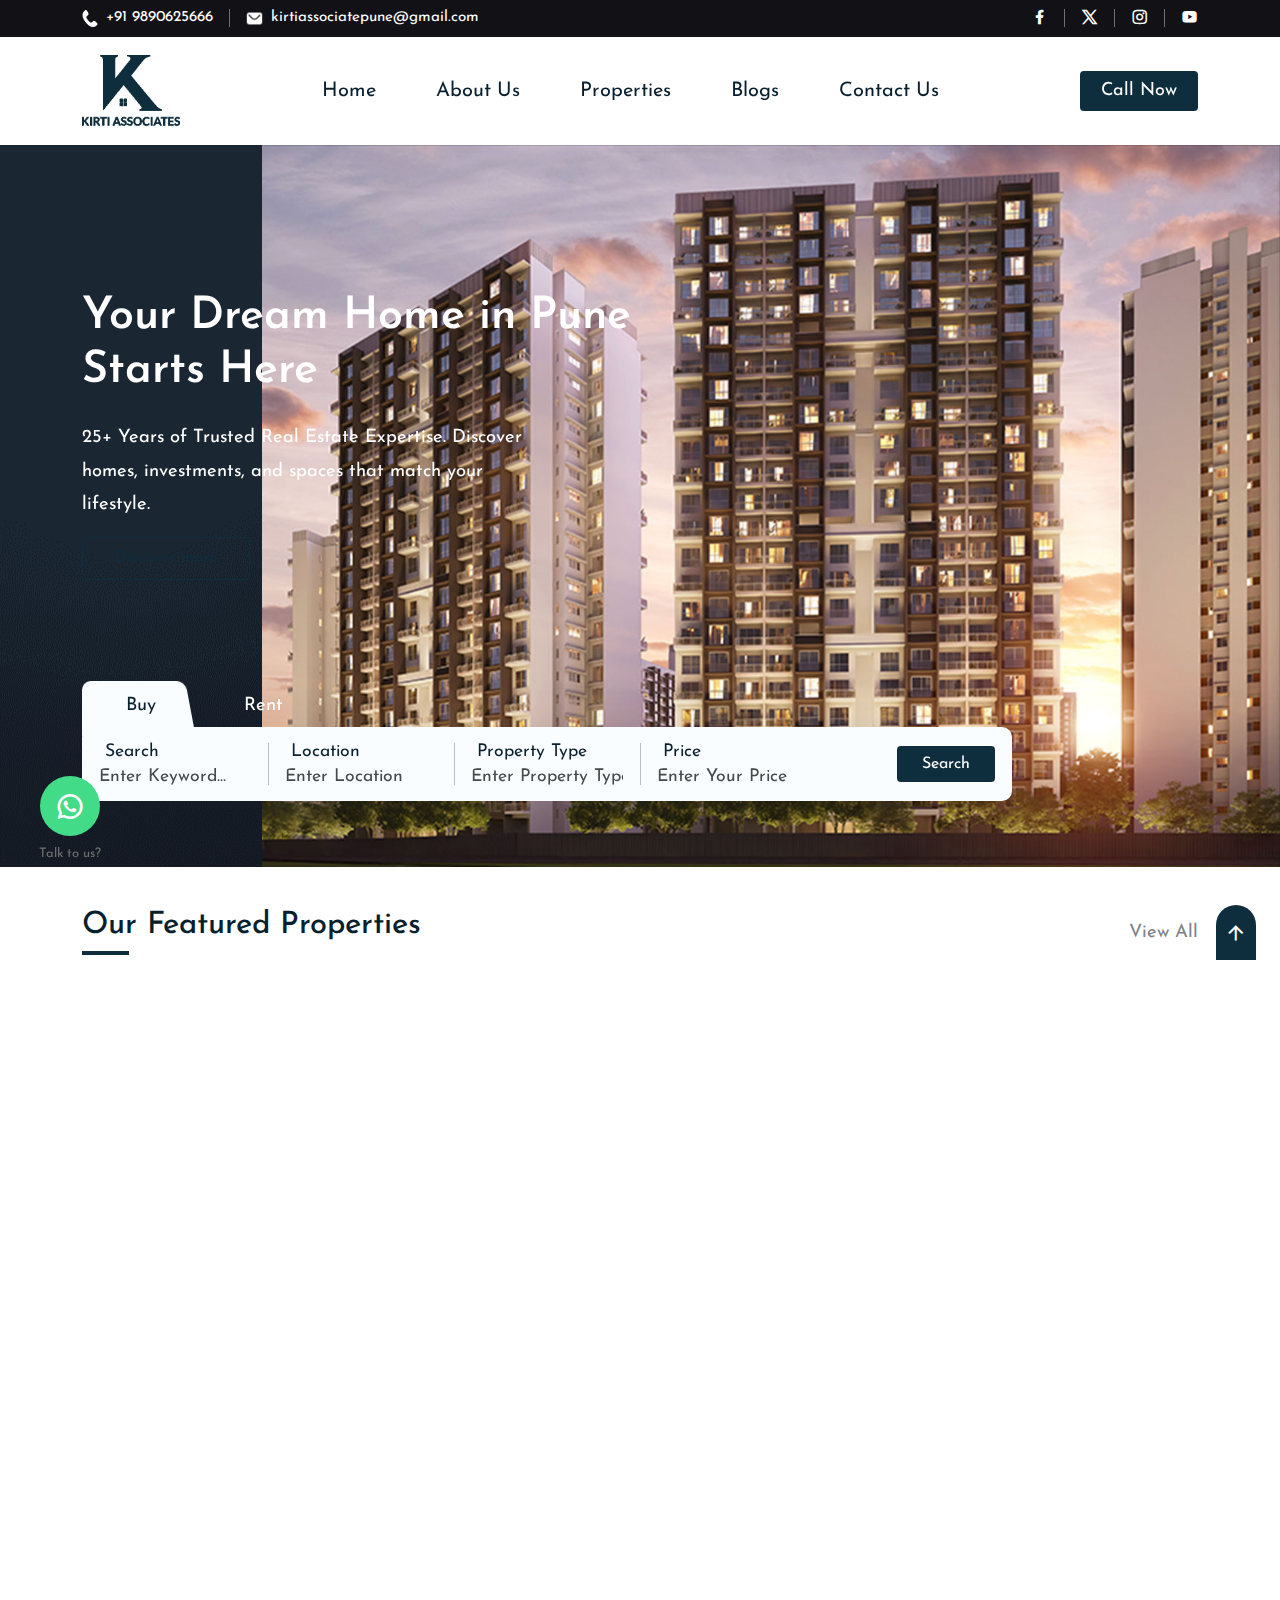
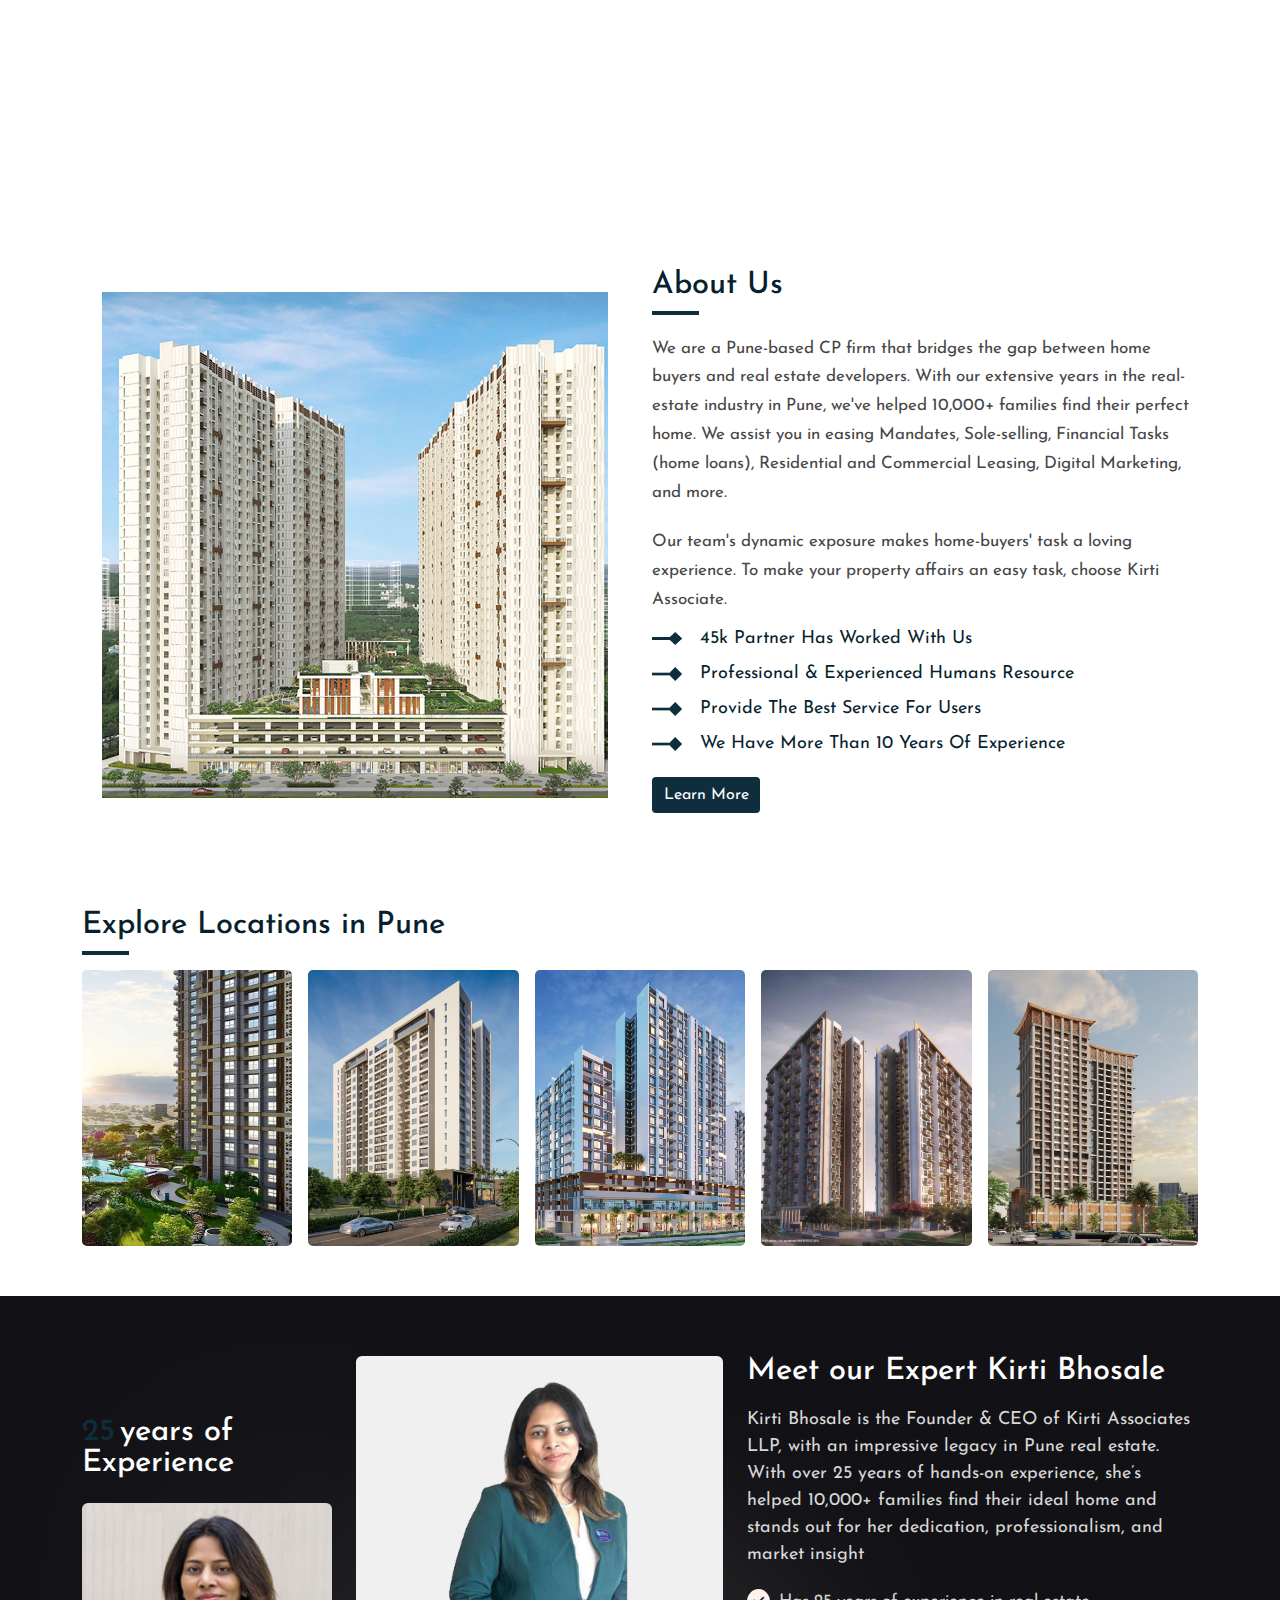
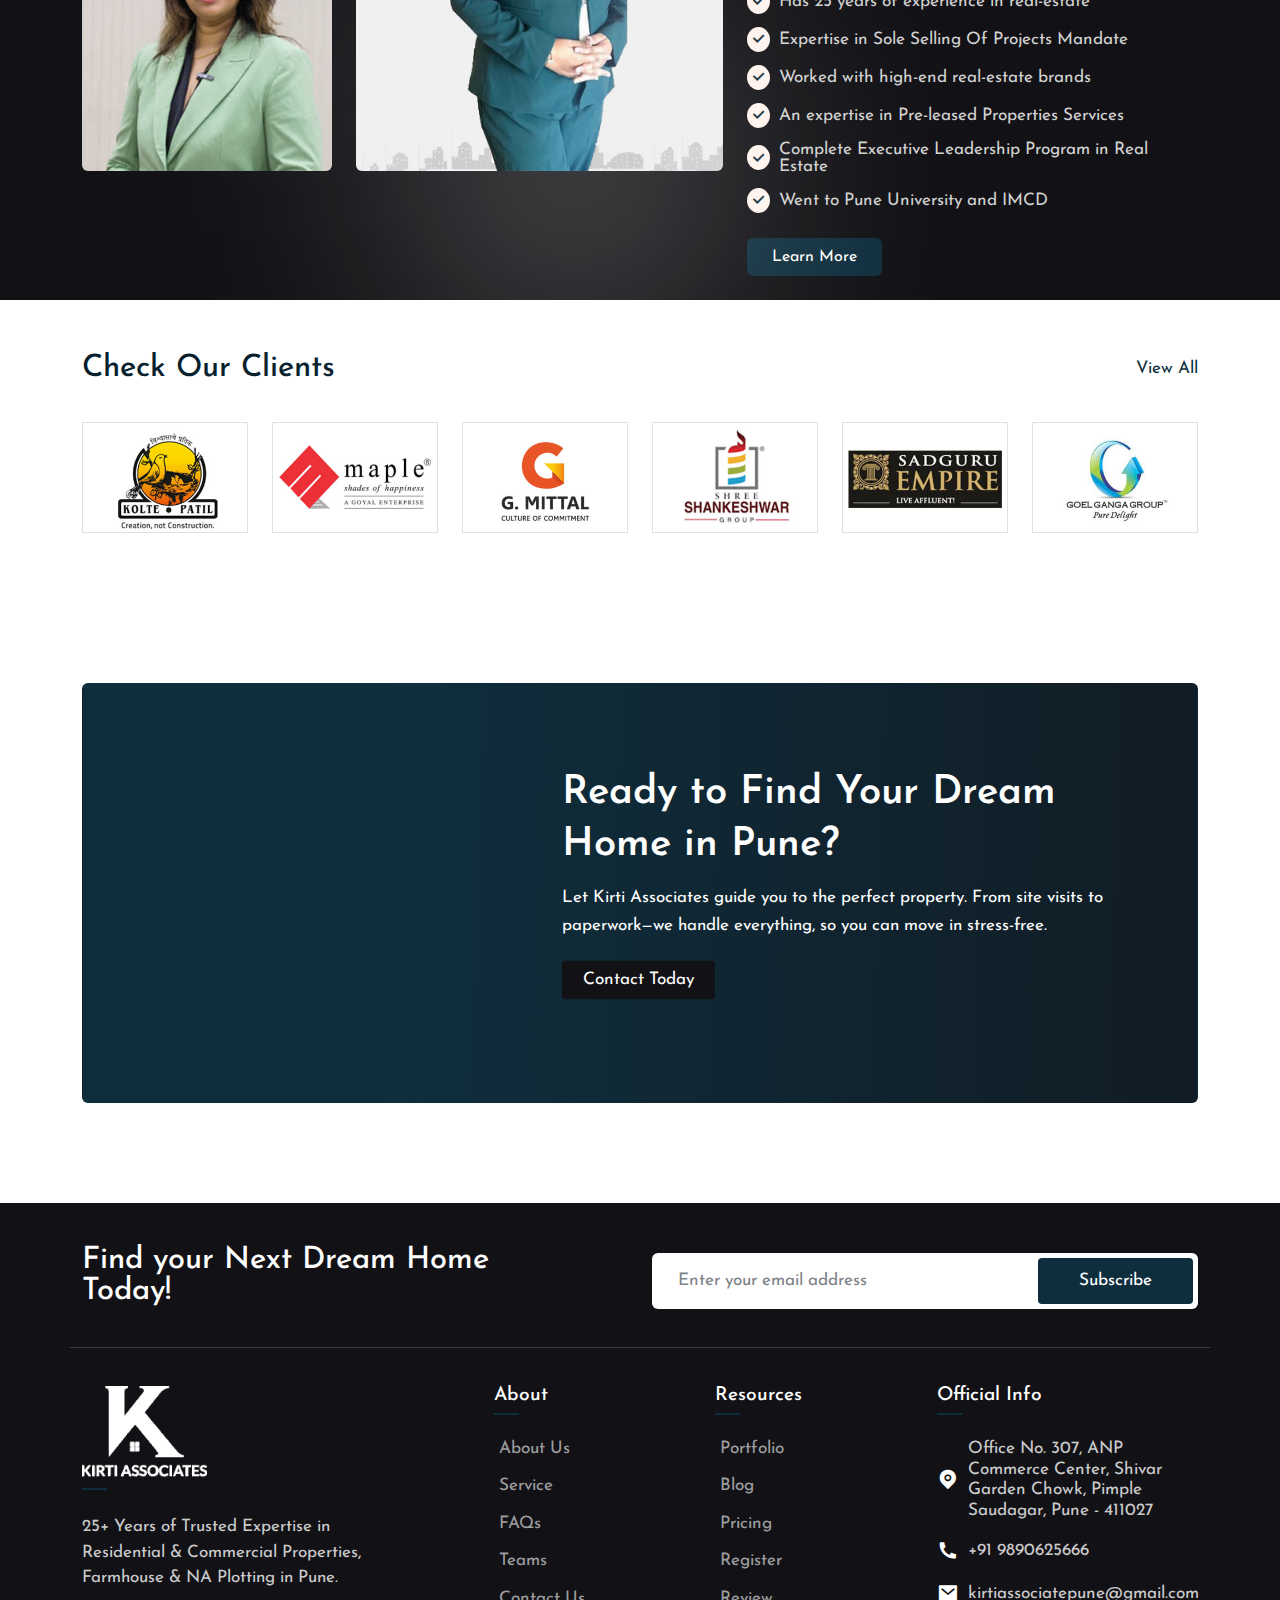
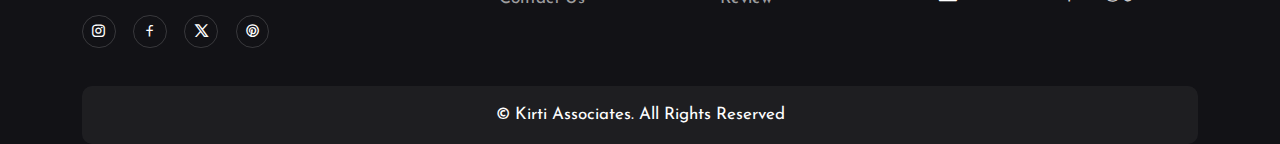
<file: index.html>
<!DOCTYPE html>
<html lang="en">

<head>
    <meta charset="utf-8">
    <meta http-equiv="X-UA-Compatible" content="IE=edge,chrome=1" />
    <meta name="format-detection" content="telephone=no" />
    <meta http-equiv='cache-control' content='no-cache' />
    <meta http-equiv='expires' content='0' />
    <meta http-equiv='pragma' content='no-cache' />

    <!--Page Specific Metadata-->
    <meta name="viewport" content="width=device-width, initial-scale=1" />
    <title>Kirti Associates LLP</title>
    <meta name="referrer" content="no-referrer-when-downgrade" />
    <meta name="description" content="" />
    <meta name="keywords" content="" />
    <meta name="robots" content="all" />
    <meta name="googlebot" content="index, follow, max-snippet:-1, max-image-preview:large, max-video-preview:-1" />
    <meta name="bingbot" content="index, follow, max-snippet:-1, max-image-preview:large, max-video-preview:-1" />
    <meta property="article:published_time" content="2021-03-08GMT+053010:25:12+05:30" />
    <meta property="article:modified_time" content="2021-07-10GMT+053009:05:21+05:30" />
    <link rel="canonical" href="#" />

    <!--Open Graph Metadata-->
    <meta property="og:type" content="website" />
    <meta property="og:title" content="" />
    <meta property="og:description" content="" />
    <meta property="og:image" content="" />
    <meta property="og:site_name" content="" />
    <meta property="og:url" content="" />
    <meta property="article:publisher" content="" />
    <meta property="article:published_time" content="2021-03-08" />

    <!--Twitter Card Metadata-->
    <meta name="twitter:card" content="summary_large_image" />
    <meta name="twitter:url" content="" />
    <meta name="twitter:title" content="" />
    <meta name="twitter:description" content="" />
    <meta name="twitter:image:src" content="https://#" />
    <meta name="twitter:site" content="@#" />
    <meta name="twitter:creator" content="@#">
    <meta charset="utf-8">
    <meta http-equiv="X-UA-Compatible" content="IE=edge,chrome=1" />
    <meta name="format-detection" content="telephone=no" />
    <meta http-equiv='cache-control' content='no-cache' />
    <meta http-equiv='expires' content='0' />
    <meta http-equiv='pragma' content='no-cache' />

    <link rel="icon" href="assets/images/logo/fav.png" type="image/x-icon">
    <link href="assets/images/logo/fav.png" rel="apple-touch-icon" sizes="57x57">

    <!-- font family -->
    <link rel="preconnect" href="https://fonts.googleapis.com/">
    <link rel="preconnect" href="https://fonts.gstatic.com/" crossorigin>
    <link
        href="https://fonts.googleapis.com/css2?family=Outfit:wght@100;200;300;400;500;600;700;800;900&amp;display=swap"
        rel="stylesheet">

    <!-- iconsax -->
    <link href="assets/css/vendors/iconsax.css" rel="stylesheet">

    <!-- bootstrap css -->
    <link href="assets/css/vendors/bootstrap/bootstrap.css" rel="stylesheet">

    <!-- remixicon -->
    <link href="assets/css/vendors/remixicon.css" rel="stylesheet">

    <!-- aos css -->
    <link href="assets/css/vendors/aos.css" rel="stylesheet">

    <!-- swiper slider -->
    <link href="assets/css/vendors/swiper/swiper-bundle.min.css" type="text/css" rel="stylesheet">
    <link href="assets/css/vendors/swiper/swiper.min.css" type="text/css" rel="stylesheet">

    <!-- css -->
    <link href="assets/css/style.css" type="text/css" rel="stylesheet">
</head>

<body>


    <!-- header start -->
    <header class="position-relative p-0">
        <!-- topbar start -->
        <div class="first-topbar bg-topbar">
            <div class="container">
                <div class="topbar-flex">
                    <ul class="topbar-left">
                        <li>
                            <img src="assets/svg/car2/call.svg" alt="call" class="img-fluid"><span>+91 9890625666</span>
                        </li>
                        <li>
                            <img src="assets/svg/car2/mail.svg" alt="mail"
                                class="img-fluid"><span>kirtiassociatepune@gmail.com</span>
                        </li>
                    </ul>
                    <ul class="topbar-right">
                        <li>
                            <a href="https://www.facebook.com/" target="_blank"><i class="ri-facebook-fill"></i></a>
                        </li>
                        <li>
                            <a href="https://x.com/" target="_blank"><i class="ri-twitter-x-line"></i></a>
                        </li>
                        <li>
                            <a href="https://www.instagram.com/" target="_blank"><i class="ri-instagram-line"></i></a>
                        </li>
                        <li>
                            <a href="https://www.youtube.com/" target="_blank"><i class="ri-youtube-fill"></i></a>
                        </li>
                    </ul>
                </div>
            </div>
        </div>
        <!-- topbar end -->
        <div class="property2-header">
            <div class="container">
                <div class="header-flex">
                    <div class="left-side-header">
                       
                        <a href="index.html" class="header-logo">
                            <img src="assets/images/logo/2.png" alt="logo" class="img-fluid">
                        </a>
                    </div>
                    <nav class="sidebar-nav">
                        <div class="menu-header">
                            <h5 class="menu-title">Menu</h5>
                            <a href="#!" class="close-btn">
                                <i class="ri-close-line"></i>
                            </a>
                        </div>
                        <ul class="menu-items">
                            <li class="expand-btn">
                                <a href="index.html" class="menu-item">Home</a>

                            </li>
                            <li class=" expand-btn">
                                <a href="about.html" class="menu-item">About Us</a>

                            </li>
                           
                            <li class="dropdown-menus expand-btn">
                                <a href="properties.html" class="menu-item">Properties</a>

                            </li>
                             <li class="dropdown-menus expand-btn">
                                <a href="blogs.html" class="menu-item">Blogs</a>

                            </li>
                            <li class="expand-btn">
                                <a href="contact.html" class="menu-item">Contact Us </a>

                            </li>
                        </ul>
                    </nav>

                    
                    <div class="right-side-header">
                        <a href="user-dashboard.html" class="btn-solid property2-change d-block">
                            Call Now
                        </a>
                         <a href="#!" class="toggle">
                            <i class="ri-menu-line"></i>
                        </a>
                    </div>
                </div>
            </div>
        </div>
        <a href="#!" class="overlay"></a>
    </header>
    <!-- header end -->

    <!-- mobile menu start -->
    <ul class="mobile-menu">
        <li class="active">
            <a href="property_1.html"><i class="iconsax" data-icon="house-1"></i><span>Home</span></a>
        </li>
        <li>
            <a href="#search-modal" data-bs-toggle="modal"><i class="iconsax"
                    data-icon="search-normal-2"></i><span>Search</span></a>
        </li>
        <li>
            <a href="property-wishlist.html"><i class="iconsax" data-icon="heart"></i><span>Shortlist</span></a>
        </li>
        <li>
            <a href="user-dashboard.html"><i class="iconsax" data-icon="user-1"></i><span>Profile</span></a>
        </li>
    </ul>
    <!-- mobile menu  end-->

    <!-- home start -->
    <div class="property-home-section">
        <div class="container">
            <div class="row m-auto g-0">
                <div class="col-xl-10 col-lg-11">
                    <div class="home-content">
                        <h1>Your Dream Home in Pune Starts Here
                        </h1>
                        <p>
                            25+ Years of Trusted Real Estate Expertise.
                            Discover homes, investments, and spaces that match your lifestyle.
                        </p>
                        <a href="" class="btn-solid btn-border">
                            Discover more
                        </a>
                        <div class="property-home-tab">
                            <ul class="nav nav-tabs" id="myTab" role="tablist">
                                <li class="nav-item" role="presentation">
                                    <button class="nav-link active" id="buy-tab" data-bs-toggle="tab"
                                        data-bs-target="#buy-tab-pane" type="button" role="tab"
                                        aria-controls="buy-tab-pane" aria-selected="true">
                                        Buy
                                    </button>
                                </li>
                                <li class="nav-item" role="presentation">
                                    <button class="nav-link" id="rent-tab" data-bs-toggle="tab"
                                        data-bs-target="#rent-tab-pane" type="button" role="tab"
                                        aria-controls="rent-tab-pane" aria-selected="false">
                                        Rent
                                    </button>
                                </li>
                            </ul>
                            <div class="tab-content" id="myTabContent">
                                <div class="tab-pane fade show active" id="buy-tab-pane" role="tabpanel"
                                    aria-labelledby="buy-tab" tabindex="0">
                                    <ul class="tab-list">
                                        <li class="tab-item">
                                            <div class="label-flex">
                                                <i class="iconsax" data-icon="search-normal-2"></i>
                                                <label>Search</label>
                                            </div>
                                            <div class="dropdown">
                                                <input type="search" class="form-control" placeholder="Enter Keyword..."
                                                    data-bs-toggle="dropdown" readonly>
                                                <ul class="dropdown-menu">
                                                    <li>
                                                        <a class="dropdown-item" href="#"><i
                                                                class="ri-map-pin-line"></i>
                                                            <h6>City,Locality</h6>
                                                        </a>
                                                    </li>
                                                    <li>
                                                        <a class="dropdown-item" href="#">
                                                            <i class="ri-map-pin-4-line"></i>
                                                            <h6>Area (like a Salmina)</h6>
                                                        </a>
                                                    </li>
                                                    <li>
                                                        <a class="dropdown-item" href="#"><i
                                                                class="ri-building-4-line"></i>
                                                            <h6>Project or Builder name</h6>
                                                        </a>
                                                    </li>
                                                </ul>
                                            </div>
                                        </li>
                                        <li class="tab-item">
                                            <div class="label-flex">
                                                <i class="iconsax" data-icon="location"></i>
                                                <label>Location</label>
                                            </div>
                                            <div class="dropdown select-dropdown">
                                                <div class="select-button" data-bs-toggle="dropdown">
                                                    <input type="text" class="form-control" placeholder="Enter Location"
                                                        readonly>
                                                </div>
                                                <ul class="dropdown-menu select-menu">
                                                    <li>
                                                        <a class="select-item" href="#">Amsterdam</a>
                                                    </li>
                                                    <li>
                                                        <a class="select-item" href="#">Kansas City</a>
                                                    </li>
                                                    <li>
                                                        <a class="select-item" href="#">Santiago</a>
                                                    </li>
                                                    <li><a class="select-item" href="#">Lisbon</a></li>
                                                    <li>
                                                        <a class="select-item" href="#">Los Angeles</a>
                                                    </li>
                                                    <li><a class="select-item" href="#">Sydney</a></li>
                                                    <li><a class="select-item" href="#">Beijing</a></li>
                                                </ul>
                                            </div>
                                        </li>
                                        <li class="tab-item">
                                            <div class="label-flex">
                                                <i class="iconsax" data-icon="building-2"></i>
                                                <label>Property Type</label>
                                            </div>
                                            <div class="dropdown select-dropdown">
                                                <div class="select-button" data-bs-toggle="dropdown">
                                                    <input type="text" class="form-control"
                                                        placeholder="Enter Property Type" readonly>
                                                </div>
                                                <ul class="dropdown-menu select-menu">
                                                    <li>
                                                        <a class="select-item" href="#">Apartment</a>
                                                    </li>
                                                    <li>
                                                        <a class="select-item" href="#">House</a>
                                                    </li>
                                                    <li>
                                                        <a class="select-item" href="#">Vila</a>
                                                    </li>
                                                    <li>
                                                        <a class="select-item" href="#">Office</a>
                                                    </li>
                                                    <li>
                                                        <a class="select-item" href="#">Farmhouse</a>
                                                    </li>
                                                </ul>
                                            </div>
                                        </li>
                                        <li class="tab-item">
                                            <div class="label-flex">
                                                <i class="iconsax" data-icon="wallet-1"></i>
                                                <label>Price</label>
                                            </div>
                                            <div class="dropdown select-dropdown">
                                                <div class="select-button" data-bs-toggle="dropdown">
                                                    <input type="text" class="form-control"
                                                        placeholder="Enter Your Price" readonly>
                                                </div>
                                                <div class="dropdown-menu home-range select-menu">
                                                    <div class="range-slider">
                                                        <input type="range" min="0" max="120000" step="1" value="20000"
                                                            class="range-slider-input">
                                                        <input type="range" min="0" max="120000" step="1" value="100000"
                                                            class="range-slider-input">
                                                        <div class="range-slider-display"></div>
                                                    </div>
                                                </div>
                                            </div>
                                        </li>
                                        <li class="tab-item">
                                            <a href="" class="btn-solid">
                                                Search
                                            </a>
                                        </li>
                                    </ul>
                                </div>
                                <div class="tab-pane fade" id="rent-tab-pane" role="tabpanel" aria-labelledby="rent-tab"
                                    tabindex="0">
                                    <ul class="tab-list">
                                        <li class="tab-item">
                                            <div class="label-flex">
                                                <i class="iconsax" data-icon="search-normal-2"></i>
                                                <label>Search</label>
                                            </div>
                                            <div class="dropdown">
                                                <input type="search" class="form-control" placeholder="Enter Keyword..."
                                                    data-bs-toggle="dropdown" readonly>
                                                <ul class="dropdown-menu">
                                                    <li>
                                                        <a class="dropdown-item" href="#"><i
                                                                class="ri-map-pin-line"></i>
                                                            <h6>City,Locality</h6>
                                                        </a>
                                                    </li>
                                                    <li>
                                                        <a class="dropdown-item" href="#">
                                                            <i class="ri-map-pin-4-line"></i>
                                                            <h6>Area (like a Salmina)</h6>
                                                        </a>
                                                    </li>
                                                    <li>
                                                        <a class="dropdown-item" href="#"><i
                                                                class="ri-building-4-line"></i>
                                                            <h6>Project or Builder name</h6>
                                                        </a>
                                                    </li>
                                                </ul>
                                            </div>
                                        </li>
                                        <li class="tab-item">
                                            <div class="label-flex">
                                                <i class="iconsax" data-icon="location"></i>
                                                <label>Location</label>
                                            </div>
                                            <div class="dropdown select-dropdown">
                                                <div class="select-button" data-bs-toggle="dropdown">
                                                    <input type="text" class="form-control" placeholder="Enter Location"
                                                        readonly>
                                                </div>
                                                <ul class="dropdown-menu select-menu">
                                                    <li>
                                                        <a class="select-item" href="#">Amsterdam</a>
                                                    </li>
                                                    <li>
                                                        <a class="select-item" href="#">Kansas City</a>
                                                    </li>
                                                    <li>
                                                        <a class="select-item" href="#">Santiago</a>
                                                    </li>
                                                    <li><a class="select-item" href="#">Lisbon</a></li>
                                                    <li>
                                                        <a class="select-item" href="#">Los Angeles</a>
                                                    </li>
                                                    <li><a class="select-item" href="#">Sydney</a></li>
                                                    <li><a class="select-item" href="#">Beijing</a></li>
                                                </ul>
                                            </div>
                                        </li>
                                        <li class="tab-item">
                                            <div class="label-flex">
                                                <i class="iconsax" data-icon="building-2"></i>
                                                <label>Property Type</label>
                                            </div>
                                            <div class="dropdown select-dropdown">
                                                <div class="select-button" data-bs-toggle="dropdown">
                                                    <input type="text" class="form-control"
                                                        placeholder="Enter Property Type" readonly>
                                                </div>
                                                <ul class="dropdown-menu select-menu">
                                                    <li>
                                                        <a class="select-item" href="#">Apartment</a>
                                                    </li>
                                                    <li>
                                                        <a class="select-item" href="#">House</a>
                                                    </li>
                                                    <li>
                                                        <a class="select-item" href="#">Vila</a>
                                                    </li>
                                                    <li>
                                                        <a class="select-item" href="#">Office</a>
                                                    </li>
                                                    <li>
                                                        <a class="select-item" href="#">Farmhouse</a>
                                                    </li>
                                                </ul>
                                            </div>
                                        </li>
                                        <li class="tab-item">
                                            <div class="label-flex">
                                                <i class="iconsax" data-icon="wallet-1"></i>
                                                <label>Price</label>
                                            </div>
                                            <div class="dropdown select-dropdown">
                                                <div class="select-button" data-bs-toggle="dropdown">
                                                    <input type="text" class="form-control"
                                                        placeholder="Enter Your Price" readonly>
                                                </div>
                                                <div class="dropdown-menu home-range select-menu">
                                                    <div class="range-slider">
                                                        <input type="range" min="0" max="120000" step="1" value="20000"
                                                            class="range-slider-input">
                                                        <input type="range" min="0" max="120000" step="1" value="100000"
                                                            class="range-slider-input">
                                                        <div class="range-slider-display"></div>
                                                    </div>
                                                </div>
                                            </div>
                                        </li>
                                        <li class="tab-item">
                                            <a href="" class="btn-solid">
                                                Search
                                            </a>
                                        </li>
                                    </ul>
                                </div>
                            </div>
                        </div>
                    </div>
                </div>
                <div class="property-home-img">
                    <div class="swiper property-home-slider">
                        <div class="swiper-wrapper">
                            <div class="swiper-slide">
                                <img src="assets/images/property/home/1.jpg" alt="h-1" class="img-fluid">
                            </div>
                            <div class="swiper-slide">
                                <img src="assets/images/property/home/2.jpg" alt="h-2" class="img-fluid">
                            </div>
                            <div class="swiper-slide">
                                <img src="assets/images/property/home/3.jpg" alt="h-3" class="img-fluid">
                            </div>
                        </div>
                    </div>
                </div>
            </div>
        </div>
    </div>
    <!-- home end -->

    <!-- featured start -->
    <section class="property-featured-section section-b-space">
        <div class="container">
            <div class="title-style-1">
                <div class="horizontal-title">
                    <h2>Our Featured Properties</h2>
                    <a href="">View All</a>
                </div>
            </div>
            <div class="row gy-4 ratio_landscape">
                <div class=" col-lg-4 col-md-6" data-aos="fade-up" data-aos-duration="200">
                    <div class="featured-box">
                        <div class="featured-main-img">
                            <a href="" class="featured-img">
                                <div class="swiper property-image-slider">
                                    <div class="swiper-wrapper">
                                        <div class="swiper-slide">
                                            <img src="assets/images/property/detail-main/yashoda.jpg" alt="featured-img"
                                                class="img-fluid bg-img">
                                        </div>
                                        <div class="swiper-slide">
                                            <img src="assets/images/property/detail-main/yashoda1.jpg"
                                                alt="featured-img" class="img-fluid bg-img">
                                        </div>
                                        <div class="swiper-slide">
                                            <img src="assets/images/property/detail-main/yashoda2.jpg"
                                                alt="featured-img" class="img-fluid bg-img">
                                        </div>

                                    </div>
                                    <div class="swiper-button-next"></div>
                                    <div class="swiper-button-prev"></div>
                                </div>
                            </a>
                            <label class="save-btn-label">Sale</label>
                            <a href="#!" class="save-btn"><i class="ri-bookmark-line"></i></a>
                        </div>
                        <div class="featured-content">
                            <a href="">Yashada Windsong</a>
                            <p>83562 Van Isle, Minot, Maryland - 73040, Guatemala</p>

                        </div>
                        <div class="featured-price">

                            <a href="" class="btn-solid">See More</a>
                        </div>
                    </div>
                </div>


                <div class=" col-lg-4 col-md-6" data-aos="fade-up" data-aos-duration="200">
                    <div class="featured-box">
                        <div class="featured-main-img">
                            <a href="" class="featured-img">
                                <div class="swiper property-image-slider">
                                    <div class="swiper-wrapper">
                                        <div class="swiper-slide">
                                            <img src="assets/images/property/detail-main/ace.jpg" alt="featured-img"
                                                class="img-fluid bg-img">
                                        </div>
                                        <div class="swiper-slide">
                                            <img src="assets/images/property/detail-main/ace1.jpg" alt="featured-img"
                                                class="img-fluid bg-img">
                                        </div>
                                        <div class="swiper-slide">
                                            <img src="assets/images/property/detail-main/ace2.jpg" alt="featured-img"
                                                class="img-fluid bg-img">
                                        </div>

                                    </div>
                                    <div class="swiper-button-next"></div>
                                    <div class="swiper-button-prev"></div>
                                </div>
                            </a>
                            <label class="save-btn-label">Sale</label>
                            <a href="#!" class="save-btn"><i class="ri-bookmark-line"></i></a>
                        </div>
                        <div class="featured-content">
                            <a href="">Ace Atmosphere</a>
                            <p>83562 Van Isle, Minot, Maryland - 73040, Guatemala</p>

                        </div>
                        <div class="featured-price">

                            <a href="" class="btn-solid">See More</a>
                        </div>
                    </div>
                </div>

                <div class=" col-lg-4 col-md-6" data-aos="fade-up" data-aos-duration="200">
                    <div class="featured-box">
                        <div class="featured-main-img">
                            <a href="" class="featured-img">
                                <div class="swiper property-image-slider">
                                    <div class="swiper-wrapper">
                                        <div class="swiper-slide">
                                            <img src="assets/images/property/detail-main/adobe.jpg" alt="featured-img"
                                                class="img-fluid bg-img">
                                        </div>
                                        <div class="swiper-slide">
                                            <img src="assets/images/property/detail-main/adobe1.jpg" alt="featured-img"
                                                class="img-fluid bg-img">
                                        </div>
                                        <div class="swiper-slide">
                                            <img src="assets/images/property/detail-main/adobe2.jpg" alt="featured-img"
                                                class="img-fluid bg-img">
                                        </div>

                                    </div>
                                    <div class="swiper-button-next"></div>
                                    <div class="swiper-button-prev"></div>
                                </div>
                            </a>
                            <label class="save-btn-label">Sale</label>
                            <a href="#!" class="save-btn"><i class="ri-bookmark-line"></i></a>
                        </div>
                        <div class="featured-content">
                            <a href="">Ace Abode</a>
                            <p>83562 Van Isle, Minot, Maryland - 73040, Guatemala</p>

                        </div>
                        <div class="featured-price">

                            <a href="" class="btn-solid">See More</a>
                        </div>
                    </div>
                </div>

                <div class=" col-lg-4 col-md-6" data-aos="fade-up" data-aos-duration="200">
                    <div class="featured-box">
                        <div class="featured-main-img">
                            <a href="" class="featured-img">
                                <div class="swiper property-image-slider">
                                    <div class="swiper-wrapper">
                                        <div class="swiper-slide">
                                            <img src="assets/images/property/detail-main/samarth.jpg" alt="featured-img"
                                                class="img-fluid bg-img">
                                        </div>
                                        <div class="swiper-slide">
                                            <img src="assets/images/property/detail-main/samarth1.jpg"
                                                alt="featured-img" class="img-fluid bg-img">
                                        </div>
                                        <div class="swiper-slide">
                                            <img src="assets/images/property/detail-main/samarth2.jpg"
                                                alt="featured-img" class="img-fluid bg-img">
                                        </div>

                                    </div>
                                    <div class="swiper-button-next"></div>
                                    <div class="swiper-button-prev"></div>
                                </div>
                            </a>
                            <label class="save-btn-label">Sale</label>
                            <a href="#!" class="save-btn"><i class="ri-bookmark-line"></i></a>
                        </div>
                        <div class="featured-content">
                            <a href="">Samarth County</a>
                            <p>83562 Van Isle, Minot, Maryland - 73040, Guatemala</p>

                        </div>
                        <div class="featured-price">

                            <a href="" class="btn-solid">See More</a>
                        </div>
                    </div>
                </div>

                <div class=" col-lg-4 col-md-6" data-aos="fade-up" data-aos-duration="200">
                    <div class="featured-box">
                        <div class="featured-main-img">
                            <a href="" class="featured-img">
                                <div class="swiper property-image-slider">
                                    <div class="swiper-wrapper">
                                        <div class="swiper-slide">
                                            <img src="assets/images/property/detail-main/mirai.jpg" alt="featured-img"
                                                class="img-fluid bg-img">
                                        </div>
                                        <div class="swiper-slide">
                                            <img src="assets/images/property/detail-main/mirai1.jpg" alt="featured-img"
                                                class="img-fluid bg-img">
                                        </div>
                                        <div class="swiper-slide">
                                            <img src="assets/images/property/detail-main/mirai2.jpg" alt="featured-img"
                                                class="img-fluid bg-img">
                                        </div>

                                    </div>
                                    <div class="swiper-button-next"></div>
                                    <div class="swiper-button-prev"></div>
                                </div>
                            </a>
                            <label class="save-btn-label">Sale</label>
                            <a href="#!" class="save-btn"><i class="ri-bookmark-line"></i></a>
                        </div>
                        <div class="featured-content">
                            <a href="">Mirai Punawale</a>
                            <p>83562 Van Isle, Minot, Maryland - 73040, Guatemala</p>

                        </div>
                        <div class="featured-price">

                            <a href="" class="btn-solid">See More</a>
                        </div>
                    </div>
                </div>

                <div class=" col-lg-4 col-md-6" data-aos="fade-up" data-aos-duration="200">
                    <div class="featured-box">
                        <div class="featured-main-img">
                            <a href="" class="featured-img">
                                <div class="swiper property-image-slider">
                                    <div class="swiper-wrapper">
                                        <div class="swiper-slide">
                                            <img src="assets/images/property/detail-main/aish.jpg" alt="featured-img"
                                                class="img-fluid bg-img">
                                        </div>
                                        <div class="swiper-slide">
                                            <img src="assets/images/property/detail-main/aish1.jpg" alt="featured-img"
                                                class="img-fluid bg-img">
                                        </div>
                                        <div class="swiper-slide">
                                            <img src="assets/images/property/detail-main/aish2.jpg" alt="featured-img"
                                                class="img-fluid bg-img">
                                        </div>

                                    </div>
                                    <div class="swiper-button-next"></div>
                                    <div class="swiper-button-prev"></div>
                                </div>
                            </a>
                            <label class="save-btn-label">Sale</label>
                            <a href="#!" class="save-btn"><i class="ri-bookmark-line"></i></a>
                        </div>
                        <div class="featured-content">
                            <a href="">Aishwaryam Future</a>
                            <p>83562 Van Isle, Minot, Maryland - 73040, Guatemala</p>

                        </div>
                        <div class="featured-price">

                            <a href="" class="btn-solid">See More</a>
                        </div>
                    </div>
                </div>



            </div>
        </div>
    </section>
    <!-- featured end -->

    <!-- about start -->
    <section class="property-about-section section-b-space pt-0">
        <div class="container">
            <div class="row align-items-center gy-lg-0 gy-4">
                <div class="col-lg-6 order-lg-0 ">
                    <div class="about-img">
                        <img src="assets/images/about.jpg" alt="about-img" class="img-fluid">
                    </div>
                </div>
                <div class="col-lg-6">
                    <div class="about-content">
                        <div class="title-style-1">
                            <h2>About Us</h2>
                            <p>
                                We are a Pune-based CP firm that bridges the gap between home
                                buyers and real estate developers. With our extensive years in the
                                real-estate industry in Pune, we've helped 10,000+ families find
                                their perfect home. We assist you in easing Mandates, Sole-selling,
                                Financial Tasks (home loans), Residential and Commercial Leasing,
                                Digital Marketing, and more.
                            </p>

                            <p>Our team's dynamic exposure makes home-buyers' task a loving
                                experience. To make your property affairs an easy task, choose
                                Kirti Associate.</p>
                        </div>
                        <ul class="about-list">
                            <li>
                                <img src="assets/svg/property/about-us/arrow-5.png" alt="about-arrow" class="img-fluid">
                                <h4>45k partner has worked with us</h4>
                            </li>
                            <li>
                                <img src="assets/svg/property/about-us/arrow-5.png" alt="about-arrow" class="img-fluid">
                                <h4>Professional & experienced humans resource</h4>
                            </li>
                            <li>
                                <img src="assets/svg/property/about-us/arrow-5.png" alt="about-arrow" class="img-fluid">
                                <h4>Provide the best service for users</h4>
                            </li>
                            <li>
                                <img src="assets/svg/property/about-us/arrow-5.png" alt="about-arrow" class="img-fluid">
                                <h4>We have more than 10 years of experience</h4>
                            </li>
                        </ul>
                        <a href="#!" class="btn-solid mt-4">Learn More</a>
                    </div>
                </div>
            </div>
        </div>
    </section>
    <!-- about end -->

    <!-- categories start -->
    <section class="property-categories-section section-b-space">
        <div class="container">
            <div class="title-style-1">
                <h2>Explore Locations in Pune</h2>
            </div>
            <div class="row row-cols-xl-5 row-cols-sm-3 row-cols-2 justify-content-center gy-xl-0 g-3">
                <div class="col">
                    <a href="" class="categories-box">
                        <img src="assets/images/property/categories/1.jpg" alt="categories" class="img-fluid">
                        <div class="categories-box-border">
                            <div class="icon-name">
                                <h5>
                                    Hinjewadi</h5>
                            </div>
                        </div>
                    </a>
                </div>
                <div class="col">
                    <a href="" class="categories-box">
                        <img src="assets/images/property/categories/2.jpg" alt="categories" class="img-fluid">
                        <div class="categories-box-border">
                            <div class="icon-name">
                                <h5>Punawale</h5>
                            </div>
                        </div>
                    </a>
                </div>
                <div class="col">
                    <a href="" class="categories-box">
                        <img src="assets/images/property/categories/3.jpg" alt="categories" class="img-fluid">
                        <div class="categories-box-border">
                            <div class="icon-name">
                                <h5>
                                    Moshi</h5>
                            </div>
                        </div>
                    </a>
                </div>
                <div class="col">
                    <a href="" class="categories-box">
                        <img src="assets/images/property/categories/4.jpg" alt="categories" class="img-fluid">
                        <div class="categories-box-border">
                            <div class="icon-name">
                                <h5>Kharadi</h5>
                            </div>
                        </div>
                    </a>
                </div>
                <div class="col">
                    <a href="" class="categories-box">
                        <img src="assets/images/property/categories/5.jpg" alt="categories" class="img-fluid">
                        <div class="categories-box-border">
                            <div class="icon-name">
                                <h5>Office</h5>
                            </div>
                        </div>
                    </a>
                </div>
            </div>
        </div>
    </section>
    <!-- categories end -->


    <!-- experience start section -->
    <section class="section-t-lg-space property2-experience-section">
        <div class="container">
            <div class="row gy-lg-0 gy-4">
                <div class="col-lg-7">
                    <div class="experience-img">
                        <div class="left-img">
                            <h2><span>25</span>years of Experience</h2>
                            <img src="assets/images/property2/experince/1.jpg" alt="e-1" class="img-fluid">
                            <span class="effect-circle"></span>
                        </div>
                        <div class="right-img">
                            <img src="assets/images/property2/experince/2.jpg" alt="e-2" class="img-fluid">
                            <span class="effect-circle"></span>
                        </div>
                    </div>
                </div>
                <div class="col-lg-5">
                    <div class="experience-content">
                        <h2>Meet our Expert Kirti Bhosale</h2>
                        <p>
                            Kirti Bhosale is the Founder & CEO of Kirti Associates LLP, with an impressive legacy in
                            Pune real estate. With over 25 years of hands-on experience, she’s helped 10,000+ families
                            find their ideal home and stands out for her dedication, professionalism, and market insight
                        </p>
                        <ul class="check-list">
                            <li>
                                <i class="ri-check-line"></i>
                                <h6> Has 25 years of experience in real-estate</h6>
                            </li>
                            <li>
                                <i class="ri-check-line"></i>
                                <h6>Expertise in Sole Selling Of Projects Mandate</h6>
                            </li>
                            <li>
                                <i class="ri-check-line"></i>
                                <h6>Worked with high-end real-estate brands
                                </h6>
                            </li>


                            <li>
                                <i class="ri-check-line"></i>
                                <h6> An expertise in Pre-leased Properties Services</h6>
                            </li>
                            <li>
                                <i class="ri-check-line"></i>
                                <h6> Complete Executive Leadership Program in Real Estate
                                </h6>
                            </li>
                            <li>
                                <i class="ri-check-line"></i>
                                <h6>Went to Pune University and IMCD
                                </h6>
                            </li>




                        </ul>
                        <a href="#!" class="btn-solid">Learn More</a>
                    </div>
                </div>
            </div>
        </div>
    </section>
    <!-- experience end section -->




    <!-- testimonial section start -->
    <section class="car2-testimonial-section section-t-lg-space">
        <div class="container">
            <div class="title-style-1 title-style-6">
                <div class="horizontal-title">
                    <h2>Check Our Clients</h2>
                    <a href="testimonial.html">View All</a>
                </div>
            </div>
            <div class="row justify-content-center g-4">
                <div class=" col-lg-2 col-md-4 col-6">
                    <div class="testimonial-box">
                        <img src="assets/images/clients/5.jpg" alt="quote" class="img-fluid">

                    </div>
                </div>

                <div class=" col-lg-2 col-md-4 col-6">
                    <div class="testimonial-box">
                        <img src="assets/images/clients/11.jpg" alt="quote" class="img-fluid">

                    </div>
                </div>

                <div class=" col-lg-2 col-md-4 col-6">
                    <div class="testimonial-box">
                        <img src="assets/images/clients/1.jpg" alt="quote" class="img-fluid">

                    </div>
                </div>

                <div class=" col-lg-2 col-md-4 col-6">
                    <div class="testimonial-box">
                        <img src="assets/images/clients/12.jpg" alt="quote" class="img-fluid">

                    </div>
                </div>

                <div class=" col-lg-2 col-md-4 col-6">
                    <div class="testimonial-box">
                        <img src="assets/images/clients/13.jpg" alt="quote" class="img-fluid">

                    </div>
                </div>

                <div class=" col-lg-2 col-md-4 col-6">
                    <div class="testimonial-box">
                        <img src="assets/images/clients/2.jpg" alt="quote" class="img-fluid">

                    </div>
                </div>


            </div>
        </div>
    </section>
    <!-- testimonial section end -->

    <!-- newsletter start -->
    <section class="property-newsletter-section  section-b-space">
        <div class="overflow-hidden section-t-space">
            <div class="container">
                <div class="newsletter-bg-effect">
                    <div class="row align-items-center">
                        <div class="col-lg-5">
                            <div class="newsletter-img" data-aos="zoom-in">
                                <img src="assets/images/property/bg-effect/newsletter-build.png" alt="newsletter-build"
                                    class="img-fluid">
                            </div>
                        </div>
                        <div class="col-lg-7">
                            <div class="newsletter-content">
                                <h2>Ready to Find Your Dream Home in Pune?</h2>
                                <p>
                                    Let Kirti Associates guide you to the perfect property. From site visits to
                                    paperwork—we handle everything, so you can move in stress-free.
                                </p>
                                <div class="input-group">

                                    <button type="button" class="btn-solid">Contact Today</button>
                                </div>
                            </div>
                        </div>
                    </div>
                </div>
            </div>
        </div>
    </section>
    <!-- newsletter end -->
    <footer class="job3-footer property2-footer">
        <div class="container">
            <div class="row justify-content-between align-items-center footer-head gy-md-0 gy-4">
                <div class="col-lg-5 col-md-6">
                    <h2 class="text-white">Find your Next Dream Home Today!</h2>
                </div>
                <div class="col-md-6">
                    <div class="search-pill">
                        <input type="text" class="form-control" placeholder="Enter your email address">
                        <button class="btn-solid property2-change" type="button">
                            Subscribe
                        </button>
                    </div>
                </div>
            </div>
            <div class="dark-job-footer">
                <div class="row justify-content-between gy-lg-0 gy-sm-4 gy-3">
                    <div class="col-lg-4">
                        <a href="index.html" class="footer-logo">
                            <img src="assets/images/logo/1.png" alt="footer-logo" class="img-fluid">
                        </a>
                        <p>
                            25+ Years of Trusted Expertise in Residential & Commercial Properties, Farmhouse & NA
                            Plotting in Pune.
                        </p>
                        <ul class="dark-footer-social">
                            <li>
                                <a href="https://www.instagram.com/" target="_blank"><i
                                        class="ri-instagram-line"></i></a>
                            </li>
                            <li>
                                <a href="https://www.facebook.com/" target="_blank"><i class="ri-facebook-line"></i></a>
                            </li>
                            <li>
                                <a href="https://x.com/" target="_blank"><i class="ri-twitter-x-line"></i></a>
                            </li>
                            <li>
                                <a href="https://in.pinterest.com/" target="_blank"><i
                                        class="ri-pinterest-line"></i></a>
                            </li>
                        </ul>
                    </div>
                    <div class="col-md-2 col-sm-3">
                        <div>
                            <div class="footer-title">
                                <h5>About</h5>
                            </div>
                            <ul class="footer-link">
                                <li><a href="about-1.html">About Us</a></li>
                                <li><a href="services.html">Service</a></li>
                                <li><a href="faq.html">FAQs</a></li>
                                <li><a href="team.html">Teams</a></li>
                                <li><a href="contact-1.html">Contact Us</a></li>
                            </ul>
                        </div>
                    </div>
                    <div class="col-md-2 col-sm-3">
                        <div>
                            <div class="footer-title">
                                <h5>Resources</h5>
                            </div>
                            <ul class="footer-link">
                                <li><a href="portfolio-3-grid.html">Portfolio</a></li>
                                <li><a href="blog-left-sidebar.html">Blog</a></li>
                                <li><a href="pricing.html">Pricing</a></li>
                                <li><a href="signup1.html">Register</a></li>
                                <li><a href="testimonial.html">Review</a></li>
                            </ul>
                        </div>
                    </div>
                    <div class="col-lg-3 col-sm-5">
                        <div>
                            <div class="footer-title">
                                <h5>official info</h5>
                            </div>
                            <ul class="footer-link footer-contact">
                                <li>
                                    <i class="ri-map-pin-fill"></i><span>Office No. 307, ANP Commerce Center, Shivar
                                        Garden Chowk, Pimple Saudagar, Pune - 411027</span>
                                </li>
                                <li>
                                    <i class="ri-phone-fill"></i><span>+91 9890625666</span>
                                </li>
                                <li>
                                    <i class="ri-mail-fill"></i><span>kirtiassociatepune@gmail.com</span>
                                </li>
                            </ul>
                        </div>
                    </div>
                </div>
            </div>
            <div class="copyright-box text-center">
                <p class="text-white">© Kirti Associates. All Rights Reserved</p>

            </div>
        </div>
    </footer>

    <!-- tap to top start -->
    <div class="tap-to-tap">
        <button type="button" class="top-box">
            <i class="ri-arrow-up-line"></i>
        </button>
    </div>
    <!-- tap to top end -->

<div class="floating_btn">
  <a target="_blank" href="https://api.whatsapp.com/send?phone=919890625666&amp;text=hi">
    <div class="contact_icon">
      <i class="ri-whatsapp-line my-float" aria-hidden="true"></i>
    </div>
  </a>
  <p class="text_icon">Talk to us?</p>
</div>

    <div class="mobile-space"></div>

    <!-- search modal start -->
    <div class="modal fade common-modal search-modal" id="search-modal" tabindex="-1" aria-hidden="true">
        <div class="modal-dialog modal-dialog-scrollable">
            <div class="modal-content">
                <div class="modal-header">
                    <button type="button" class="btn-close" data-bs-dismiss="modal" aria-label="Close">
                        Close <i class="iconsax" data-icon="add"></i>
                    </button>
                </div>
                <div class="modal-body">
                    <div class="filter-header">
                        <h3>Search</h3>
                        <span>Reset</span>
                    </div>
                    <div class="property-sidebar">
                        <div class="accordion" id="accordionSearchModal">
                            <div class="accordion-item">
                                <h2 class="accordion-header">
                                    <button class="accordion-button" type="button" data-bs-toggle="collapse"
                                        data-bs-target="#accordion-search-one" aria-expanded="true"
                                        aria-controls="accordion-search-one">
                                        Property Status
                                    </button>
                                </h2>
                                <div id="accordion-search-one" class="accordion-collapse collapse show">
                                    <div class="accordion-body">
                                        <ul class="most-rating scroll-box">
                                            <li>
                                                <input type="checkbox" id="status-search-one" checked>
                                                <label for="status-search-one">
                                                    <span>All</span>
                                                    <span>2,285</span>
                                                </label>
                                            </li>
                                            <li>
                                                <input type="checkbox" id="status-search-two">
                                                <label for="status-search-two">
                                                    <span>Apartment</span>
                                                    <span>450</span>
                                                </label>
                                            </li>
                                            <li>
                                                <input type="checkbox" id="status-search-three">
                                                <label for="status-search-three">
                                                    <span>House</span>
                                                    <span>1,050</span>
                                                </label>
                                            </li>
                                            <li>
                                                <input type="checkbox" id="status-search-four">
                                                <label for="status-search-four">
                                                    <span>Vila</span>
                                                    <span>429</span>
                                                </label>
                                            </li>
                                            <li>
                                                <input type="checkbox" id="status-search-five">
                                                <label for="status-search-five">
                                                    <span>Office</span>
                                                    <span>230</span>
                                                </label>
                                            </li>
                                            <li>
                                                <input type="checkbox" id="status-search-six">
                                                <label for="status-search-six">
                                                    <span>Farmhouse</span>
                                                    <span>126</span>
                                                </label>
                                            </li>
                                        </ul>
                                    </div>
                                </div>
                            </div>
                            <div class="accordion-item">
                                <h2 class="accordion-header">
                                    <button class="accordion-button" type="button" data-bs-toggle="collapse"
                                        data-bs-target="#accordion-search-two" aria-expanded="true"
                                        aria-controls="accordion-search-two">
                                        PRICE range
                                    </button>
                                </h2>
                                <div id="accordion-search-two" class="accordion-collapse collapse show">
                                    <div class="accordion-body">
                                        <div class="range-slider">
                                            <input type="range" min="0" max="120000" step="1" value="20000"
                                                class="range-slider-input">
                                            <input type="range" min="0" max="120000" step="1" value="100000"
                                                class="range-slider-input">
                                            <div class="range-slider-display"></div>
                                        </div>
                                    </div>
                                </div>
                            </div>
                            <div class="accordion-item">
                                <h2 class="accordion-header">
                                    <button class="accordion-button" type="button" data-bs-toggle="collapse"
                                        data-bs-target="#accordion-search-three" aria-expanded="true"
                                        aria-controls="accordion-search-three">
                                        beds rooms
                                    </button>
                                </h2>
                                <div id="accordion-search-three" class="accordion-collapse collapse show">
                                    <div class="accordion-body">
                                        <ul class="most-rating scroll-box">
                                            <li>
                                                <input type="checkbox" id="bed-search-one">
                                                <label for="bed-search-one">
                                                    <span>1 BHK</span>
                                                </label>
                                            </li>
                                            <li>
                                                <input type="checkbox" id="bed-search-two">
                                                <label for="bed-search-two">
                                                    <span>2 BHK</span>
                                                </label>
                                            </li>
                                            <li>
                                                <input type="checkbox" id="bed-search-three">
                                                <label for="bed-search-three">
                                                    <span>3 BHK</span>
                                                </label>
                                            </li>
                                            <li>
                                                <input type="checkbox" id="bed-search-four">
                                                <label for="bed-search-four">
                                                    <span>4 BHK</span>
                                                </label>
                                            </li>
                                            <li>
                                                <input type="checkbox" id="bed-search-five">
                                                <label for="bed-search-five">
                                                    <span>5 BHK</span>
                                                </label>
                                            </li>
                                        </ul>
                                    </div>
                                </div>
                            </div>
                            <div class="accordion-item">
                                <h2 class="accordion-header">
                                    <button class="accordion-button" type="button" data-bs-toggle="collapse"
                                        data-bs-target="#accordion-search-five" aria-expanded="true"
                                        aria-controls="accordion-search-five">
                                        Square Feet
                                    </button>
                                </h2>
                                <div id="accordion-search-five" class="accordion-collapse collapse show">
                                    <div class="accordion-body">
                                        <div class="main-number">
                                            <div class="input-number range-number">
                                                <input type="number" placeholder="Min" class="form-control">
                                            </div>
                                            -
                                            <div class="input-number range-number">
                                                <input type="number" placeholder="Max" class="form-control">
                                            </div>
                                        </div>
                                    </div>
                                </div>
                            </div>
                            <div class="accordion-item">
                                <h2 class="accordion-header">
                                    <button class="accordion-button" type="button" data-bs-toggle="collapse"
                                        data-bs-target="#accordion-search-six" aria-expanded="true"
                                        aria-controls="accordion-search-six">
                                        Year Built
                                    </button>
                                </h2>
                                <div id="accordion-search-six" class="accordion-collapse collapse show">
                                    <div class="accordion-body">
                                        <div class="main-number">
                                            <div class="input-number range-number">
                                                <input type="number" placeholder="2025" class="form-control">
                                            </div>
                                            -
                                            <div class="input-number range-number">
                                                <input type="number" placeholder="2025" class="form-control">
                                            </div>
                                        </div>
                                    </div>
                                </div>
                            </div>
                            <div class="accordion-item">
                                <h2 class="accordion-header">
                                    <button class="accordion-button" type="button" data-bs-toggle="collapse"
                                        data-bs-target="#accordion-search-seven" aria-expanded="true"
                                        aria-controls="accordion-search-seven">
                                        Amenities
                                    </button>
                                </h2>
                                <div id="accordion-search-seven" class="accordion-collapse collapse show">
                                    <div class="accordion-body">
                                        <ul class="most-rating scroll-box">
                                            <li>
                                                <input type="checkbox" id="service-search-one">
                                                <label for="service-search-one">
                                                    <span>Air Conditioning</span>
                                                </label>
                                            </li>
                                            <li>
                                                <input type="checkbox" id="service-search-two">
                                                <label for="service-search-two">
                                                    <span>Doorman</span>
                                                </label>
                                            </li>
                                            <li>
                                                <input type="checkbox" id="service-search-three">
                                                <label for="service-search-three">
                                                    <span>Family Room</span>
                                                </label>
                                            </li>
                                            <li>
                                                <input type="checkbox" id="service-search-four">
                                                <label for="service-search-four">
                                                    <span>Parking</span>
                                                </label>
                                            </li>
                                            <li>
                                                <input type="checkbox" id="service-search-five">
                                                <label for="service-search-five">
                                                    <span>Waterfront</span>
                                                </label>
                                            </li>
                                            <li>
                                                <input type="checkbox" id="service-search-six">
                                                <label for="service-search-six">
                                                    <span>Onsite Parking</span>
                                                </label>
                                            </li>
                                            <li>
                                                <input type="checkbox" id="service-search-seven">
                                                <label for="service-search-seven">
                                                    <span>Fireplace</span>
                                                </label>
                                            </li>
                                            <li>
                                                <input type="checkbox" id="service-search-eight">
                                                <label for="service-search-eight">
                                                    <span>Hardwood Flows</span>
                                                </label>
                                            </li>
                                            <li>
                                                <input type="checkbox" id="service-search-nine">
                                                <label for="service-search-nine">
                                                    <span>Dishwasher</span>
                                                </label>
                                            </li>
                                            <li>
                                                <input type="checkbox" id="service-search-ten">
                                                <label for="service-search-ten">
                                                    <span>Dining Room</span>
                                                </label>
                                            </li>
                                            <li>
                                                <input type="checkbox" id="service-search-eleven">
                                                <label for="service-search-eleven">
                                                    <span>Cleaning Service</span>
                                                </label>
                                            </li>
                                            <li>
                                                <input type="checkbox" id="service-search-twelve">
                                                <label for="service-search-twelve">
                                                    <span>Central Heating</span>
                                                </label>
                                            </li>
                                            <li>
                                                <input type="checkbox" id="service-search-thirteen">
                                                <label for="service-search-thirteen">
                                                    <span>Unit Washer/Dryer</span>
                                                </label>
                                            </li>
                                            <li>
                                                <input type="checkbox" id="service-search-fourteen">
                                                <label for="service-search-fourteen">
                                                    <span>Pets Allowed</span>
                                                </label>
                                            </li>
                                            <li>
                                                <input type="checkbox" id="service-search-fifteen">
                                                <label for="service-search-fifteen">
                                                    <span>Wifi</span>
                                                </label>
                                            </li>
                                            <li>
                                                <input type="checkbox" id="service-search-sixteen">
                                                <label for="service-search-sixteen">
                                                    <span>TV Cable</span>
                                                </label>
                                            </li>
                                            <li>
                                                <input type="checkbox" id="service-search-seventeen">
                                                <label for="service-search-seventeen">
                                                    <span>Microwave</span>
                                                </label>
                                            </li>
                                            <li>
                                                <input type="checkbox" id="service-search-eighteen">
                                                <label for="service-search-eighteen">
                                                    <span>Refrigerator</span>
                                                </label>
                                            </li>
                                            <li>
                                                <input type="checkbox" id="service-search-nineteen">
                                                <label for="service-search-nineteen">
                                                    <span>TV Cable</span>
                                                </label>
                                            </li>
                                            <li>
                                                <input type="checkbox" id="service-search-twenty">
                                                <label for="service-search-twenty">
                                                    <span>Gym</span>
                                                </label>
                                            </li>
                                        </ul>
                                    </div>
                                </div>
                            </div>
                        </div>
                    </div>
                </div>
                <div class="modal-footer">
                    <button type="button" class="btn-solid" data-bs-dismiss="modal">
                        Search
                    </button>
                </div>
            </div>
        </div>
    </div>
    <!-- search modal end -->

    <!-- video modal start -->
    <div class="modal fade common-modal" id="videomodal" tabindex="-1">
        <div class="modal-dialog modal-lg modal-dialog-centered">
            <div class="modal-content">
                <div class="modal-header">
                    <button type="button" class="btn-close" data-bs-dismiss="modal" aria-label="Close">
                        Close <i class="iconsax" data-icon="add"></i>
                    </button>
                </div>
                <div class="modal-body">
                    <iframe src="https://www.youtube.com/embed/y9j-BL5ocW8" allowfullscreen></iframe>
                </div>
            </div>
        </div>
    </div>
    <!-- video modal end -->

    <!-- toast start -->
    <div class="notification-wrap addToWishlist">
        <div class="notification">
            <div class="toast-icon">
                <i class="ri-check-line"></i>
            </div>
            <div>
                <h5>Added to Wishlist successfully</h5>
            </div>
        </div>
        <div class="progress-bar">
            <div class="progress"></div>
        </div>
    </div>
    <!-- toast end -->

    <!-- bootstrap js -->
    <script src="assets/js/vendors/bootstrap/bootstrap.bundle.min.js"></script>

    <!-- swiper js -->
    <script src="assets/js/vendors/swiper/swiper-bundle.min.js"></script>

    <!-- AOS js -->
    <script src="assets/js/vendors/aos.js"></script>
    <script src="assets/js/vendors/custom-aos.js"></script>

    <!-- iconsax js -->
    <script src="assets/js/vendors/iconsax.js"></script>

    <!-- ratio js -->
    <script src="assets/js/ratio.js"></script>

    <!-- footer-accordion js -->
    <script src="assets/js/footer-accordion.js"></script>

    <!-- active js -->
    <script src="assets/js/active.js"></script>

    <!-- toast js -->
    <script src="assets/js/toast.js"></script>

    <!-- range js -->
    <script src="assets/js/range.js"></script>

    <!-- dropdown js -->
    <script src="assets/js/dropdown.js"></script>

    <!-- custom-swiper js -->
    <script src="assets/js/custom-swiper.js"></script>

    <!-- template-setting js -->
    <script src="assets/js/template-setting.js"></script>

    <!-- menu js -->
    <script src="assets/js/menu.js"></script>

    <!-- loader js -->
    <script src="assets/js/loader.js"></script>

    <!-- script js -->
    <script src="assets/js/script.js"></script>
</body>



</html>
</file>
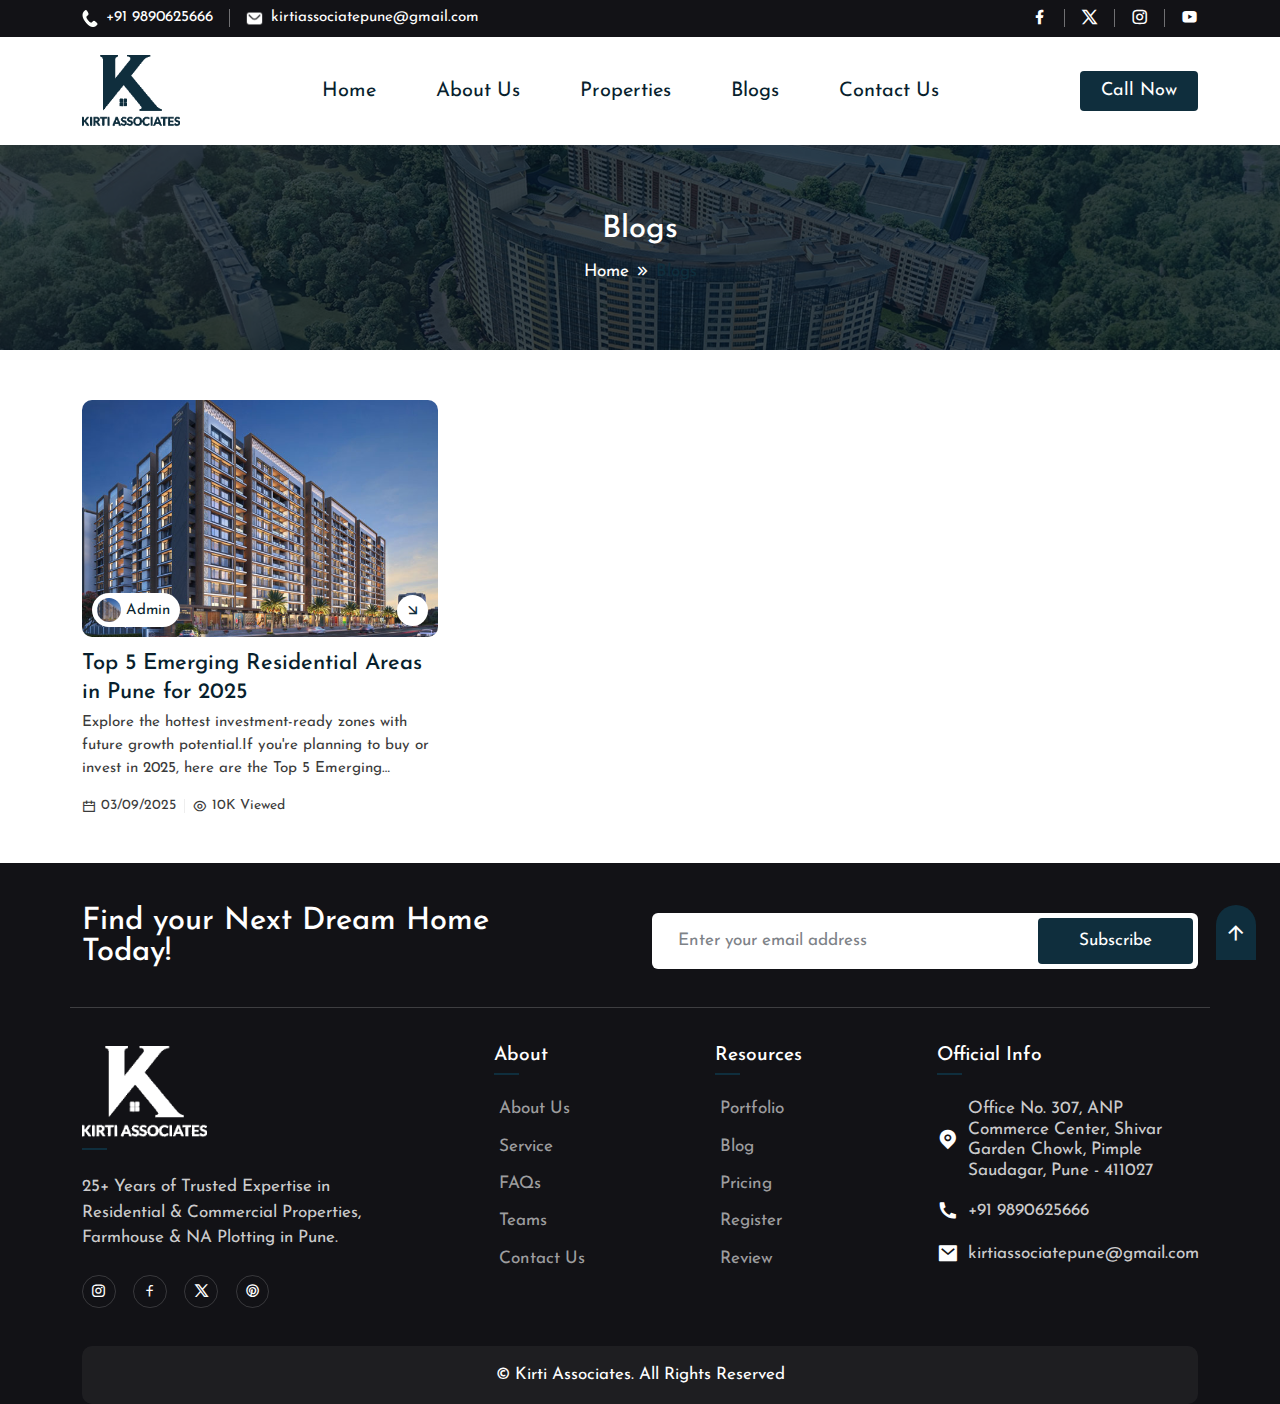
<file: blogs.html>
<!DOCTYPE html>
<html lang="en">

<head>
    <meta charset="utf-8">
    <meta http-equiv="X-UA-Compatible" content="IE=edge,chrome=1" />
    <meta name="format-detection" content="telephone=no" />
    <meta http-equiv='cache-control' content='no-cache' />
    <meta http-equiv='expires' content='0' />
    <meta http-equiv='pragma' content='no-cache' />

    <!--Page Specific Metadata-->
    <meta name="viewport" content="width=device-width, initial-scale=1" />
    <title>Blogs | Kirti Associates LLP</title>
    <meta name="referrer" content="no-referrer-when-downgrade" />
    <meta name="description" content="" />
    <meta name="keywords" content="" />
    <meta name="robots" content="all" />
    <meta name="googlebot" content="index, follow, max-snippet:-1, max-image-preview:large, max-video-preview:-1" />
    <meta name="bingbot" content="index, follow, max-snippet:-1, max-image-preview:large, max-video-preview:-1" />
    <meta property="article:published_time" content="2021-03-08GMT+053010:25:12+05:30" />
    <meta property="article:modified_time" content="2021-07-10GMT+053009:05:21+05:30" />
    <link rel="canonical" href="#" />

    <!--Open Graph Metadata-->
    <meta property="og:type" content="website" />
    <meta property="og:title" content="" />
    <meta property="og:description" content="" />
    <meta property="og:image" content="" />
    <meta property="og:site_name" content="" />
    <meta property="og:url" content="" />
    <meta property="article:publisher" content="" />
    <meta property="article:published_time" content="2021-03-08" />

    <!--Twitter Card Metadata-->
    <meta name="twitter:card" content="summary_large_image" />
    <meta name="twitter:url" content="" />
    <meta name="twitter:title" content="" />
    <meta name="twitter:description" content="" />
    <meta name="twitter:image:src" content="https://#" />
    <meta name="twitter:site" content="@#" />
    <meta name="twitter:creator" content="@#">
    <meta charset="utf-8">
    <meta http-equiv="X-UA-Compatible" content="IE=edge,chrome=1" />
    <meta name="format-detection" content="telephone=no" />
    <meta http-equiv='cache-control' content='no-cache' />
    <meta http-equiv='expires' content='0' />
    <meta http-equiv='pragma' content='no-cache' />

    <link rel="icon" href="assets/images/logo/fav.png" type="image/x-icon">
    <link href="assets/images/logo/fav.png" rel="apple-touch-icon" sizes="57x57">

    <!-- font family -->
    <link rel="preconnect" href="https://fonts.googleapis.com/">
    <link rel="preconnect" href="https://fonts.gstatic.com/" crossorigin>
    <link
        href="https://fonts.googleapis.com/css2?family=Outfit:wght@100;200;300;400;500;600;700;800;900&amp;display=swap"
        rel="stylesheet">

    <!-- iconsax -->
    <link href="assets/css/vendors/iconsax.css" rel="stylesheet">

    <!-- bootstrap css -->
    <link href="assets/css/vendors/bootstrap/bootstrap.css" rel="stylesheet">

    <!-- remixicon -->
    <link href="assets/css/vendors/remixicon.css" rel="stylesheet">

    <!-- aos css -->
    <link href="assets/css/vendors/aos.css" rel="stylesheet">

    <!-- swiper slider -->
    <link href="assets/css/vendors/swiper/swiper-bundle.min.css" type="text/css" rel="stylesheet">
    <link href="assets/css/vendors/swiper/swiper.min.css" type="text/css" rel="stylesheet">

    <!-- css -->
    <link href="assets/css/style.css" type="text/css" rel="stylesheet">
</head>

<body>


    <!-- header start -->
    <header class="position-relative p-0">
        <!-- topbar start -->
        <div class="first-topbar bg-topbar">
            <div class="container">
                <div class="topbar-flex">
                    <ul class="topbar-left">
                        <li>
                            <img src="assets/svg/car2/call.svg" alt="call" class="img-fluid"><span>+91 9890625666</span>
                        </li>
                        <li>
                            <img src="assets/svg/car2/mail.svg" alt="mail"
                                class="img-fluid"><span>kirtiassociatepune@gmail.com</span>
                        </li>
                    </ul>
                    <ul class="topbar-right">
                        <li>
                            <a href="https://www.facebook.com/" target="_blank"><i class="ri-facebook-fill"></i></a>
                        </li>
                        <li>
                            <a href="https://x.com/" target="_blank"><i class="ri-twitter-x-line"></i></a>
                        </li>
                        <li>
                            <a href="https://www.instagram.com/" target="_blank"><i class="ri-instagram-line"></i></a>
                        </li>
                        <li>
                            <a href="https://www.youtube.com/" target="_blank"><i class="ri-youtube-fill"></i></a>
                        </li>
                    </ul>
                </div>
            </div>
        </div>
        <!-- topbar end -->
        <div class="property2-header">
            <div class="container">
                <div class="header-flex">
                    <div class="left-side-header">
                       
                        <a href="index.html" class="header-logo">
                            <img src="assets/images/logo/2.png" alt="logo" class="img-fluid">
                        </a>
                    </div>
                    <nav class="sidebar-nav">
                        <div class="menu-header">
                            <h5 class="menu-title">Menu</h5>
                            <a href="#!" class="close-btn">
                                <i class="ri-close-line"></i>
                            </a>
                        </div>
                        <ul class="menu-items">
                            <li class="expand-btn">
                                <a href="index.html" class="menu-item">Home</a>

                            </li>
                            <li class=" expand-btn">
                                <a href="about.html" class="menu-item">About Us</a>

                            </li>

                            <li class="dropdown-menus expand-btn">
                                <a href="properties.html" class="menu-item">Properties</a>

                            </li>
                            <li class="dropdown-menus expand-btn">
                                <a href="blogs.html" class="menu-item">Blogs</a>

                            </li>
                            <li class="expand-btn">
                                <a href="contact.html" class="menu-item">Contact Us </a>

                            </li>
                        </ul>
                    </nav>
                    <div class="right-side-header">
                        <a href="user-dashboard.html" class="btn-solid property2-change d-block">
                            Call Now
                        </a>
                         <a href="#!" class="toggle">
                            <i class="ri-menu-line"></i>
                        </a>
                    </div>
                </div>
            </div>
        </div>
        <a href="#!" class="overlay"></a>
    </header>
    <!-- header end -->

    <!-- mobile menu start -->
    <ul class="mobile-menu">
        <li class="active">
            <a href="property_1.html"><i class="iconsax" data-icon="house-1"></i><span>Home</span></a>
        </li>
        <li>
            <a href="#search-modal" data-bs-toggle="modal"><i class="iconsax"
                    data-icon="search-normal-2"></i><span>Search</span></a>
        </li>
        <li>
            <a href="property-wishlist.html"><i class="iconsax" data-icon="heart"></i><span>Shortlist</span></a>
        </li>
        <li>
            <a href="user-dashboard.html"><i class="iconsax" data-icon="user-1"></i><span>Profile</span></a>
        </li>
    </ul>
    <!-- mobile menu  end-->

    <!-- breadcrumbs start -->
    <div class="car-breadcrumbs-section">

        <div class="container">
            <h2>Blogs</h2>
            <ul class="breadcrumbs-list">
                <li><a href="index.html">Home</a></li>
                <li>Blogs</li>
            </ul>
        </div>
    </div>
    <!-- breadcrumbs end -->

    <!-- blog page start -->
    <section class="blog-grid-section section-b-space">
        <div class="container">
            <div class="row g-sm-4 g-3 ratio3_2">
                <div class="col-lg-4 col-md-6 w-sm-100">
                    <div class="blog-grid-box">
                        <div class="blog-img">
                            <a href="blog-left-classic.html">
                                <img src="assets/images/blog/blog-img.jpg" alt="bi-1" class="img-fluid bg-img">
                            </a>
                            <div class="author-flex">
                                <div class="author-name-box">
                                    <img src="assets/images/blog/blog-img.jpg" alt="p-1" class="img-fluid">
                                    <div class="author-name">
                                        <span>Admin</span>
                                    </div>
                                </div>
                                <a href="blog-left-classic.html" class="read-arrow"><i
                                        class="ri-arrow-right-down-line"></i></a>
                            </div>
                        </div>
                        <div class="blog-content">
                            <a href="blog-left-classic.html" class="blog-title">
                                Top 5 Emerging Residential Areas in Pune for 2025
                            </a>
                            <p>
                                Explore the hottest investment-ready zones with future growth potential.If you're
                                planning to buy or invest in 2025, here are the Top 5 Emerging Residential Areas in Pune
                                you should watch closely.
                            </p>
                            <ul class="blog-view-list">
                                <li>
                                    <i class="ri-calendar-line"></i>
                                    <span>03/09/2025</span>
                                </li>
                                <li>
                                    <i class="ri-eye-line"></i>
                                    <span>10K Viewed</span>
                                </li>
                            </ul>
                        </div>
                    </div>
                </div>

            </div>

        </div>
    </section>
    <!-- blog page end -->





    <footer class="job3-footer property2-footer">
        <div class="container">
            <div class="row justify-content-between align-items-center footer-head gy-md-0 gy-4">
                <div class="col-lg-5 col-md-6">
                    <h2 class="text-white">Find your Next Dream Home Today!</h2>
                </div>
                <div class="col-md-6">
                    <div class="search-pill">
                        <input type="text" class="form-control" placeholder="Enter your email address">
                        <button class="btn-solid property2-change" type="button">
                            Subscribe
                        </button>
                    </div>
                </div>
            </div>
            <div class="dark-job-footer">
                <div class="row justify-content-between gy-lg-0 gy-sm-4 gy-3">
                    <div class="col-lg-4">
                        <a href="index.html" class="footer-logo">
                            <img src="assets/images/logo/1.png" alt="footer-logo" class="img-fluid">
                        </a>
                        <p>
                            25+ Years of Trusted Expertise in Residential & Commercial Properties, Farmhouse & NA
                            Plotting in Pune.
                        </p>
                        <ul class="dark-footer-social">
                            <li>
                                <a href="https://www.instagram.com/" target="_blank"><i
                                        class="ri-instagram-line"></i></a>
                            </li>
                            <li>
                                <a href="https://www.facebook.com/" target="_blank"><i class="ri-facebook-line"></i></a>
                            </li>
                            <li>
                                <a href="https://x.com/" target="_blank"><i class="ri-twitter-x-line"></i></a>
                            </li>
                            <li>
                                <a href="https://in.pinterest.com/" target="_blank"><i
                                        class="ri-pinterest-line"></i></a>
                            </li>
                        </ul>
                    </div>
                    <div class="col-md-2 col-sm-3">
                        <div>
                            <div class="footer-title">
                                <h5>About</h5>
                            </div>
                            <ul class="footer-link">
                                <li><a href="about-1.html">About Us</a></li>
                                <li><a href="services.html">Service</a></li>
                                <li><a href="faq.html">FAQs</a></li>
                                <li><a href="team.html">Teams</a></li>
                                <li><a href="contact-1.html">Contact Us</a></li>
                            </ul>
                        </div>
                    </div>
                    <div class="col-md-2 col-sm-3">
                        <div>
                            <div class="footer-title">
                                <h5>Resources</h5>
                            </div>
                            <ul class="footer-link">
                                <li><a href="portfolio-3-grid.html">Portfolio</a></li>
                                <li><a href="blog-left-sidebar.html">Blog</a></li>
                                <li><a href="pricing.html">Pricing</a></li>
                                <li><a href="signup1.html">Register</a></li>
                                <li><a href="testimonial.html">Review</a></li>
                            </ul>
                        </div>
                    </div>
                    <div class="col-lg-3 col-sm-5">
                        <div>
                            <div class="footer-title">
                                <h5>official info</h5>
                            </div>
                            <ul class="footer-link footer-contact">
                                <li>
                                    <i class="ri-map-pin-fill"></i><span>Office No. 307, ANP Commerce Center, Shivar
                                        Garden Chowk, Pimple Saudagar, Pune - 411027</span>
                                </li>
                                <li>
                                    <i class="ri-phone-fill"></i><span>+91 9890625666</span>
                                </li>
                                <li>
                                    <i class="ri-mail-fill"></i><span>kirtiassociatepune@gmail.com</span>
                                </li>
                            </ul>
                        </div>
                    </div>
                </div>
            </div>
            <div class="copyright-box text-center">
                <p class="text-white">© Kirti Associates. All Rights Reserved</p>

            </div>
        </div>
    </footer>

    <!-- tap to top start -->
    <div class="tap-to-tap">
        <button type="button" class="top-box">
            <i class="ri-arrow-up-line"></i>
        </button>
    </div>
    <!-- tap to top end -->



    <div class="mobile-space"></div>

    <!-- search modal start -->
    <div class="modal fade common-modal search-modal" id="search-modal" tabindex="-1" aria-hidden="true">
        <div class="modal-dialog modal-dialog-scrollable">
            <div class="modal-content">
                <div class="modal-header">
                    <button type="button" class="btn-close" data-bs-dismiss="modal" aria-label="Close">
                        Close <i class="iconsax" data-icon="add"></i>
                    </button>
                </div>
                <div class="modal-body">
                    <div class="filter-header">
                        <h3>Search</h3>
                        <span>Reset</span>
                    </div>
                    <div class="property-sidebar">
                        <div class="accordion" id="accordionSearchModal">
                            <div class="accordion-item">
                                <h2 class="accordion-header">
                                    <button class="accordion-button" type="button" data-bs-toggle="collapse"
                                        data-bs-target="#accordion-search-one" aria-expanded="true"
                                        aria-controls="accordion-search-one">
                                        Property Status
                                    </button>
                                </h2>
                                <div id="accordion-search-one" class="accordion-collapse collapse show">
                                    <div class="accordion-body">
                                        <ul class="most-rating scroll-box">
                                            <li>
                                                <input type="checkbox" id="status-search-one" checked>
                                                <label for="status-search-one">
                                                    <span>All</span>
                                                    <span>2,285</span>
                                                </label>
                                            </li>
                                            <li>
                                                <input type="checkbox" id="status-search-two">
                                                <label for="status-search-two">
                                                    <span>Apartment</span>
                                                    <span>450</span>
                                                </label>
                                            </li>
                                            <li>
                                                <input type="checkbox" id="status-search-three">
                                                <label for="status-search-three">
                                                    <span>House</span>
                                                    <span>1,050</span>
                                                </label>
                                            </li>
                                            <li>
                                                <input type="checkbox" id="status-search-four">
                                                <label for="status-search-four">
                                                    <span>Vila</span>
                                                    <span>429</span>
                                                </label>
                                            </li>
                                            <li>
                                                <input type="checkbox" id="status-search-five">
                                                <label for="status-search-five">
                                                    <span>Office</span>
                                                    <span>230</span>
                                                </label>
                                            </li>
                                            <li>
                                                <input type="checkbox" id="status-search-six">
                                                <label for="status-search-six">
                                                    <span>Farmhouse</span>
                                                    <span>126</span>
                                                </label>
                                            </li>
                                        </ul>
                                    </div>
                                </div>
                            </div>
                            <div class="accordion-item">
                                <h2 class="accordion-header">
                                    <button class="accordion-button" type="button" data-bs-toggle="collapse"
                                        data-bs-target="#accordion-search-two" aria-expanded="true"
                                        aria-controls="accordion-search-two">
                                        PRICE range
                                    </button>
                                </h2>
                                <div id="accordion-search-two" class="accordion-collapse collapse show">
                                    <div class="accordion-body">
                                        <div class="range-slider">
                                            <input type="range" min="0" max="120000" step="1" value="20000"
                                                class="range-slider-input">
                                            <input type="range" min="0" max="120000" step="1" value="100000"
                                                class="range-slider-input">
                                            <div class="range-slider-display"></div>
                                        </div>
                                    </div>
                                </div>
                            </div>
                            <div class="accordion-item">
                                <h2 class="accordion-header">
                                    <button class="accordion-button" type="button" data-bs-toggle="collapse"
                                        data-bs-target="#accordion-search-three" aria-expanded="true"
                                        aria-controls="accordion-search-three">
                                        beds rooms
                                    </button>
                                </h2>
                                <div id="accordion-search-three" class="accordion-collapse collapse show">
                                    <div class="accordion-body">
                                        <ul class="most-rating scroll-box">
                                            <li>
                                                <input type="checkbox" id="bed-search-one">
                                                <label for="bed-search-one">
                                                    <span>1 BHK</span>
                                                </label>
                                            </li>
                                            <li>
                                                <input type="checkbox" id="bed-search-two">
                                                <label for="bed-search-two">
                                                    <span>2 BHK</span>
                                                </label>
                                            </li>
                                            <li>
                                                <input type="checkbox" id="bed-search-three">
                                                <label for="bed-search-three">
                                                    <span>3 BHK</span>
                                                </label>
                                            </li>
                                            <li>
                                                <input type="checkbox" id="bed-search-four">
                                                <label for="bed-search-four">
                                                    <span>4 BHK</span>
                                                </label>
                                            </li>
                                            <li>
                                                <input type="checkbox" id="bed-search-five">
                                                <label for="bed-search-five">
                                                    <span>5 BHK</span>
                                                </label>
                                            </li>
                                        </ul>
                                    </div>
                                </div>
                            </div>
                            <div class="accordion-item">
                                <h2 class="accordion-header">
                                    <button class="accordion-button" type="button" data-bs-toggle="collapse"
                                        data-bs-target="#accordion-search-five" aria-expanded="true"
                                        aria-controls="accordion-search-five">
                                        Square Feet
                                    </button>
                                </h2>
                                <div id="accordion-search-five" class="accordion-collapse collapse show">
                                    <div class="accordion-body">
                                        <div class="main-number">
                                            <div class="input-number range-number">
                                                <input type="number" placeholder="Min" class="form-control">
                                            </div>
                                            -
                                            <div class="input-number range-number">
                                                <input type="number" placeholder="Max" class="form-control">
                                            </div>
                                        </div>
                                    </div>
                                </div>
                            </div>
                            <div class="accordion-item">
                                <h2 class="accordion-header">
                                    <button class="accordion-button" type="button" data-bs-toggle="collapse"
                                        data-bs-target="#accordion-search-six" aria-expanded="true"
                                        aria-controls="accordion-search-six">
                                        Year Built
                                    </button>
                                </h2>
                                <div id="accordion-search-six" class="accordion-collapse collapse show">
                                    <div class="accordion-body">
                                        <div class="main-number">
                                            <div class="input-number range-number">
                                                <input type="number" placeholder="2025" class="form-control">
                                            </div>
                                            -
                                            <div class="input-number range-number">
                                                <input type="number" placeholder="2025" class="form-control">
                                            </div>
                                        </div>
                                    </div>
                                </div>
                            </div>
                            <div class="accordion-item">
                                <h2 class="accordion-header">
                                    <button class="accordion-button" type="button" data-bs-toggle="collapse"
                                        data-bs-target="#accordion-search-seven" aria-expanded="true"
                                        aria-controls="accordion-search-seven">
                                        Amenities
                                    </button>
                                </h2>
                                <div id="accordion-search-seven" class="accordion-collapse collapse show">
                                    <div class="accordion-body">
                                        <ul class="most-rating scroll-box">
                                            <li>
                                                <input type="checkbox" id="service-search-one">
                                                <label for="service-search-one">
                                                    <span>Air Conditioning</span>
                                                </label>
                                            </li>
                                            <li>
                                                <input type="checkbox" id="service-search-two">
                                                <label for="service-search-two">
                                                    <span>Doorman</span>
                                                </label>
                                            </li>
                                            <li>
                                                <input type="checkbox" id="service-search-three">
                                                <label for="service-search-three">
                                                    <span>Family Room</span>
                                                </label>
                                            </li>
                                            <li>
                                                <input type="checkbox" id="service-search-four">
                                                <label for="service-search-four">
                                                    <span>Parking</span>
                                                </label>
                                            </li>
                                            <li>
                                                <input type="checkbox" id="service-search-five">
                                                <label for="service-search-five">
                                                    <span>Waterfront</span>
                                                </label>
                                            </li>
                                            <li>
                                                <input type="checkbox" id="service-search-six">
                                                <label for="service-search-six">
                                                    <span>Onsite Parking</span>
                                                </label>
                                            </li>
                                            <li>
                                                <input type="checkbox" id="service-search-seven">
                                                <label for="service-search-seven">
                                                    <span>Fireplace</span>
                                                </label>
                                            </li>
                                            <li>
                                                <input type="checkbox" id="service-search-eight">
                                                <label for="service-search-eight">
                                                    <span>Hardwood Flows</span>
                                                </label>
                                            </li>
                                            <li>
                                                <input type="checkbox" id="service-search-nine">
                                                <label for="service-search-nine">
                                                    <span>Dishwasher</span>
                                                </label>
                                            </li>
                                            <li>
                                                <input type="checkbox" id="service-search-ten">
                                                <label for="service-search-ten">
                                                    <span>Dining Room</span>
                                                </label>
                                            </li>
                                            <li>
                                                <input type="checkbox" id="service-search-eleven">
                                                <label for="service-search-eleven">
                                                    <span>Cleaning Service</span>
                                                </label>
                                            </li>
                                            <li>
                                                <input type="checkbox" id="service-search-twelve">
                                                <label for="service-search-twelve">
                                                    <span>Central Heating</span>
                                                </label>
                                            </li>
                                            <li>
                                                <input type="checkbox" id="service-search-thirteen">
                                                <label for="service-search-thirteen">
                                                    <span>Unit Washer/Dryer</span>
                                                </label>
                                            </li>
                                            <li>
                                                <input type="checkbox" id="service-search-fourteen">
                                                <label for="service-search-fourteen">
                                                    <span>Pets Allowed</span>
                                                </label>
                                            </li>
                                            <li>
                                                <input type="checkbox" id="service-search-fifteen">
                                                <label for="service-search-fifteen">
                                                    <span>Wifi</span>
                                                </label>
                                            </li>
                                            <li>
                                                <input type="checkbox" id="service-search-sixteen">
                                                <label for="service-search-sixteen">
                                                    <span>TV Cable</span>
                                                </label>
                                            </li>
                                            <li>
                                                <input type="checkbox" id="service-search-seventeen">
                                                <label for="service-search-seventeen">
                                                    <span>Microwave</span>
                                                </label>
                                            </li>
                                            <li>
                                                <input type="checkbox" id="service-search-eighteen">
                                                <label for="service-search-eighteen">
                                                    <span>Refrigerator</span>
                                                </label>
                                            </li>
                                            <li>
                                                <input type="checkbox" id="service-search-nineteen">
                                                <label for="service-search-nineteen">
                                                    <span>TV Cable</span>
                                                </label>
                                            </li>
                                            <li>
                                                <input type="checkbox" id="service-search-twenty">
                                                <label for="service-search-twenty">
                                                    <span>Gym</span>
                                                </label>
                                            </li>
                                        </ul>
                                    </div>
                                </div>
                            </div>
                        </div>
                    </div>
                </div>
                <div class="modal-footer">
                    <button type="button" class="btn-solid" data-bs-dismiss="modal">
                        Search
                    </button>
                </div>
            </div>
        </div>
    </div>
    <!-- search modal end -->

    <!-- video modal start -->
    <div class="modal fade common-modal" id="videomodal" tabindex="-1">
        <div class="modal-dialog modal-lg modal-dialog-centered">
            <div class="modal-content">
                <div class="modal-header">
                    <button type="button" class="btn-close" data-bs-dismiss="modal" aria-label="Close">
                        Close <i class="iconsax" data-icon="add"></i>
                    </button>
                </div>
                <div class="modal-body">
                    <iframe src="https://www.youtube.com/embed/y9j-BL5ocW8" allowfullscreen></iframe>
                </div>
            </div>
        </div>
    </div>
    <!-- video modal end -->

    <!-- toast start -->
    <div class="notification-wrap addToWishlist">
        <div class="notification">
            <div class="toast-icon">
                <i class="ri-check-line"></i>
            </div>
            <div>
                <h5>Added to Wishlist successfully</h5>
            </div>
        </div>
        <div class="progress-bar">
            <div class="progress"></div>
        </div>
    </div>
    <!-- toast end -->

    <!-- bootstrap js -->
    <script src="assets/js/vendors/bootstrap/bootstrap.bundle.min.js"></script>

    <!-- swiper js -->
    <script src="assets/js/vendors/swiper/swiper-bundle.min.js"></script>

    <!-- AOS js -->
    <script src="assets/js/vendors/aos.js"></script>
    <script src="assets/js/vendors/custom-aos.js"></script>

    <!-- iconsax js -->
    <script src="assets/js/vendors/iconsax.js"></script>

    <!-- ratio js -->
    <script src="assets/js/ratio.js"></script>

    <!-- footer-accordion js -->
    <script src="assets/js/footer-accordion.js"></script>

    <!-- active js -->
    <script src="assets/js/active.js"></script>

    <!-- toast js -->
    <script src="assets/js/toast.js"></script>

    <!-- range js -->
    <script src="assets/js/range.js"></script>

    <!-- dropdown js -->
    <script src="assets/js/dropdown.js"></script>

    <!-- custom-swiper js -->
    <script src="assets/js/custom-swiper.js"></script>

    <!-- template-setting js -->
    <script src="assets/js/template-setting.js"></script>

    <!-- menu js -->
    <script src="assets/js/menu.js"></script>

    <!-- loader js -->
    <script src="assets/js/loader.js"></script>

    <!-- script js -->
    <script src="assets/js/script.js"></script>
</body>



</html>
</file>
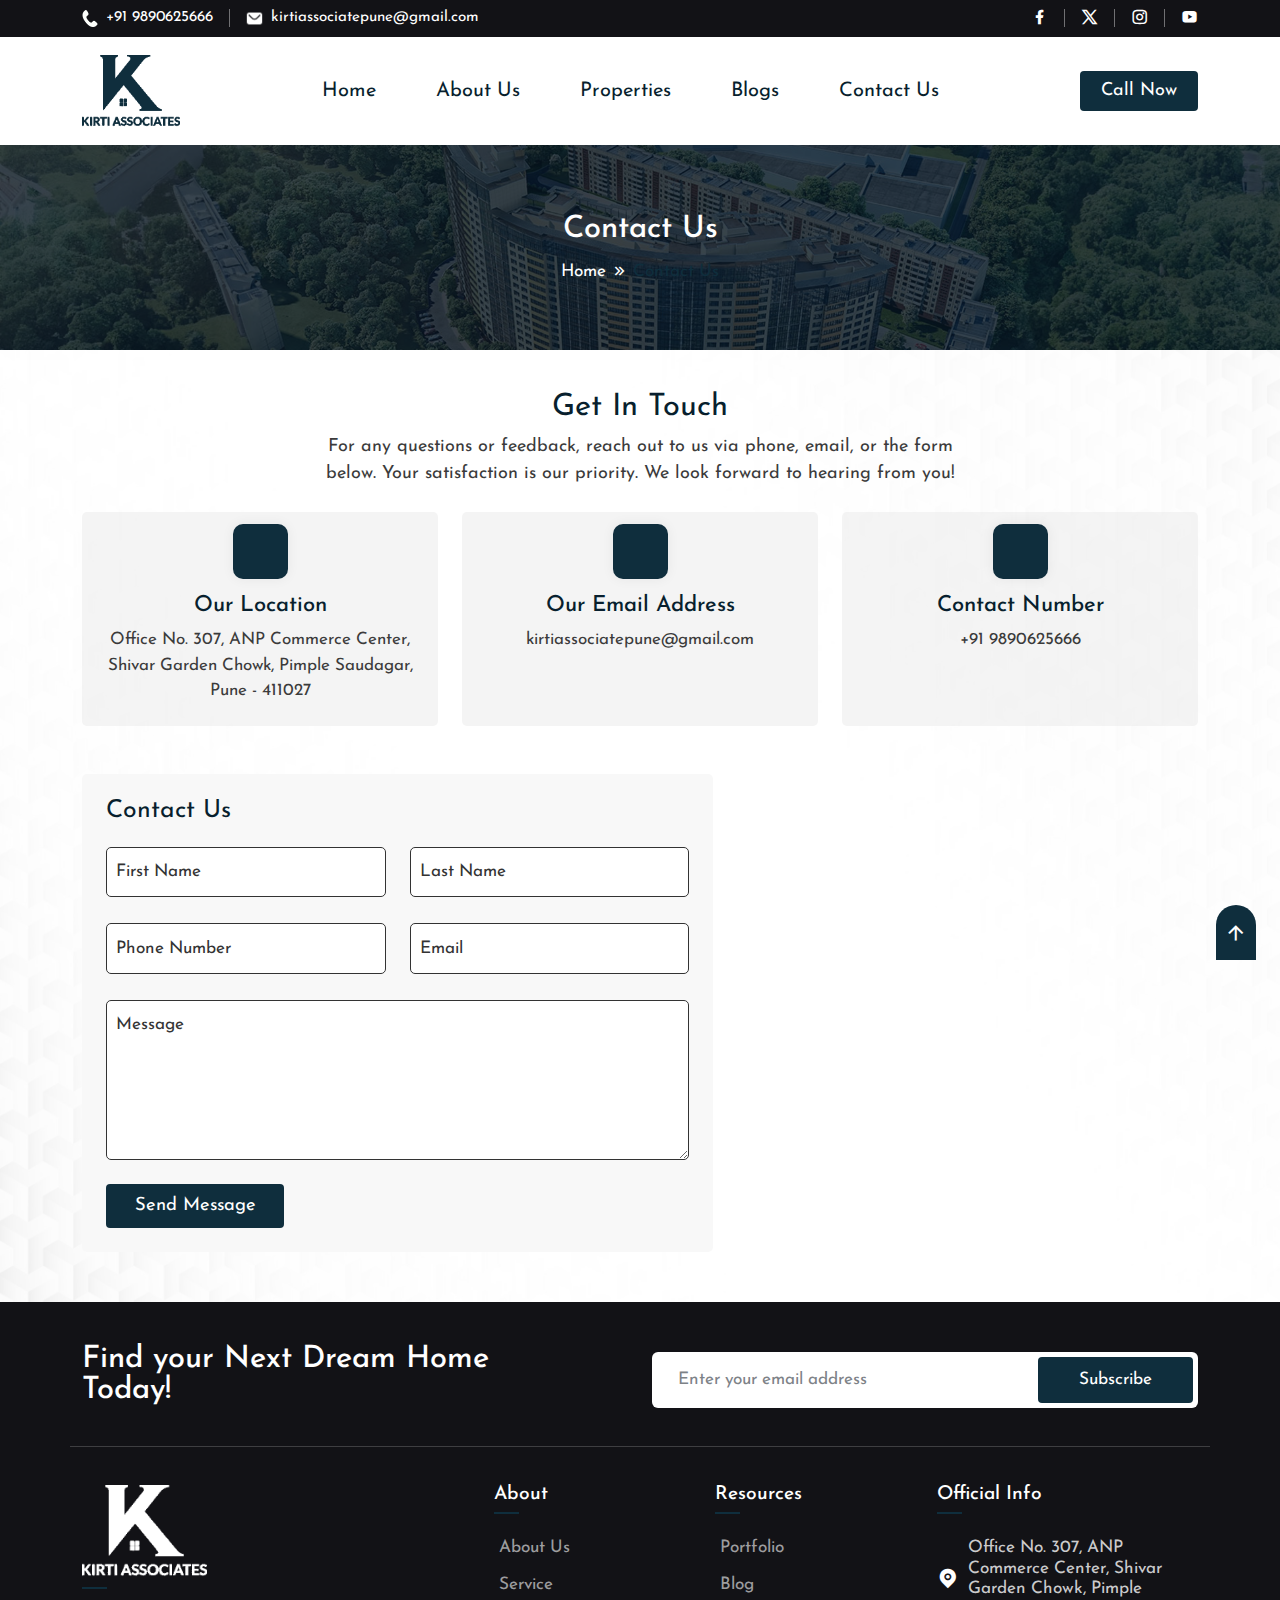
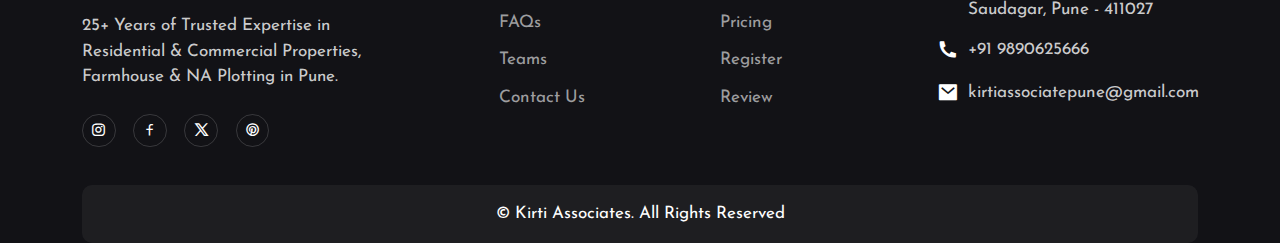
<file: contact.html>
<!DOCTYPE html>
<html lang="en">

<head>
    <meta charset="utf-8">
    <meta http-equiv="X-UA-Compatible" content="IE=edge,chrome=1" />
    <meta name="format-detection" content="telephone=no" />
    <meta http-equiv='cache-control' content='no-cache' />
    <meta http-equiv='expires' content='0' />
    <meta http-equiv='pragma' content='no-cache' />

    <!--Page Specific Metadata-->
    <meta name="viewport" content="width=device-width, initial-scale=1" />
    <title>Contact | Kirti Associates LLP</title>
    <meta name="referrer" content="no-referrer-when-downgrade" />
    <meta name="description" content="" />
    <meta name="keywords" content="" />
    <meta name="robots" content="all" />
    <meta name="googlebot" content="index, follow, max-snippet:-1, max-image-preview:large, max-video-preview:-1" />
    <meta name="bingbot" content="index, follow, max-snippet:-1, max-image-preview:large, max-video-preview:-1" />
    <meta property="article:published_time" content="2021-03-08GMT+053010:25:12+05:30" />
    <meta property="article:modified_time" content="2021-07-10GMT+053009:05:21+05:30" />
    <link rel="canonical" href="#" />

    <!--Open Graph Metadata-->
    <meta property="og:type" content="website" />
    <meta property="og:title" content="" />
    <meta property="og:description" content="" />
    <meta property="og:image" content="" />
    <meta property="og:site_name" content="" />
    <meta property="og:url" content="" />
    <meta property="article:publisher" content="" />
    <meta property="article:published_time" content="2021-03-08" />

    <!--Twitter Card Metadata-->
    <meta name="twitter:card" content="summary_large_image" />
    <meta name="twitter:url" content="" />
    <meta name="twitter:title" content="" />
    <meta name="twitter:description" content="" />
    <meta name="twitter:image:src" content="https://#" />
    <meta name="twitter:site" content="@#" />
    <meta name="twitter:creator" content="@#">
    <meta charset="utf-8">
    <meta http-equiv="X-UA-Compatible" content="IE=edge,chrome=1" />
    <meta name="format-detection" content="telephone=no" />
    <meta http-equiv='cache-control' content='no-cache' />
    <meta http-equiv='expires' content='0' />
    <meta http-equiv='pragma' content='no-cache' />

    <link rel="icon" href="assets/images/logo/fav.png" type="image/x-icon">
    <link href="assets/images/logo/fav.png" rel="apple-touch-icon" sizes="57x57">

    <!-- font family -->
    <link rel="preconnect" href="https://fonts.googleapis.com/">
    <link rel="preconnect" href="https://fonts.gstatic.com/" crossorigin>
    <link
        href="https://fonts.googleapis.com/css2?family=Outfit:wght@100;200;300;400;500;600;700;800;900&amp;display=swap"
        rel="stylesheet">

    <!-- iconsax -->
    <link href="assets/css/vendors/iconsax.css" rel="stylesheet">

    <!-- bootstrap css -->
    <link href="assets/css/vendors/bootstrap/bootstrap.css" rel="stylesheet">

    <!-- remixicon -->
    <link href="assets/css/vendors/remixicon.css" rel="stylesheet">

    <!-- aos css -->
    <link href="assets/css/vendors/aos.css" rel="stylesheet">

    <!-- swiper slider -->
    <link href="assets/css/vendors/swiper/swiper-bundle.min.css" type="text/css" rel="stylesheet">
    <link href="assets/css/vendors/swiper/swiper.min.css" type="text/css" rel="stylesheet">

    <!-- css -->
    <link href="assets/css/style.css" type="text/css" rel="stylesheet">
</head>

<body>


    <!-- header start -->
    <header class="position-relative p-0">
        <!-- topbar start -->
        <div class="first-topbar bg-topbar">
            <div class="container">
                <div class="topbar-flex">
                    <ul class="topbar-left">
                        <li>
                            <img src="assets/svg/car2/call.svg" alt="call" class="img-fluid"><span>+91 9890625666</span>
                        </li>
                        <li>
                            <img src="assets/svg/car2/mail.svg" alt="mail"
                                class="img-fluid"><span>kirtiassociatepune@gmail.com</span>
                        </li>
                    </ul>
                    <ul class="topbar-right">
                        <li>
                            <a href="https://www.facebook.com/" target="_blank"><i class="ri-facebook-fill"></i></a>
                        </li>
                        <li>
                            <a href="https://x.com/" target="_blank"><i class="ri-twitter-x-line"></i></a>
                        </li>
                        <li>
                            <a href="https://www.instagram.com/" target="_blank"><i class="ri-instagram-line"></i></a>
                        </li>
                        <li>
                            <a href="https://www.youtube.com/" target="_blank"><i class="ri-youtube-fill"></i></a>
                        </li>
                    </ul>
                </div>
            </div>
        </div>
        <!-- topbar end -->
        <div class="property2-header">
            <div class="container">
                <div class="header-flex">
                    <div class="left-side-header">
                       
                        <a href="index.html" class="header-logo">
                            <img src="assets/images/logo/2.png" alt="logo" class="img-fluid">
                        </a>
                    </div>
                    <nav class="sidebar-nav">
                        <div class="menu-header">
                            <h5 class="menu-title">Menu</h5>
                            <a href="#!" class="close-btn">
                                <i class="ri-close-line"></i>
                            </a>
                        </div>
                        <ul class="menu-items">
                            <li class="expand-btn">
                                <a href="index.html" class="menu-item">Home</a>

                            </li>
                            <li class=" expand-btn">
                                <a href="about.html" class="menu-item">About Us</a>

                            </li>
                           
                            <li class="dropdown-menus expand-btn">
                                <a href="properties.html" class="menu-item">Properties</a>

                            </li>
                             <li class="dropdown-menus expand-btn">
                                <a href="blogs.html" class="menu-item">Blogs</a>

                            </li>
                            <li class="expand-btn">
                                <a href="contact.html" class="menu-item">Contact Us </a>

                            </li>
                        </ul>
                    </nav>
                    <div class="right-side-header">
                        <a href="user-dashboard.html" class="btn-solid property2-change d-block">
                            Call Now
                        </a>
                         <a href="#!" class="toggle">
                            <i class="ri-menu-line"></i>
                        </a>
                    </div>
                </div>
            </div>
        </div>
        <a href="#!" class="overlay"></a>
    </header>
    <!-- header end -->

    <!-- mobile menu start -->
    <ul class="mobile-menu">
        <li class="active">
            <a href="property_1.html"><i class="iconsax" data-icon="house-1"></i><span>Home</span></a>
        </li>
        <li>
            <a href="#search-modal" data-bs-toggle="modal"><i class="iconsax"
                    data-icon="search-normal-2"></i><span>Search</span></a>
        </li>
        <li>
            <a href="property-wishlist.html"><i class="iconsax" data-icon="heart"></i><span>Shortlist</span></a>
        </li>
        <li>
            <a href="user-dashboard.html"><i class="iconsax" data-icon="user-1"></i><span>Profile</span></a>
        </li>
    </ul>
    <!-- mobile menu  end-->

 <!-- breadcrumbs start -->
    <div class="car-breadcrumbs-section">
        
        <div class="container">
            <h2>Contact Us</h2>
            <ul class="breadcrumbs-list">
                <li><a href="index.html">Home</a></li>
                <li>Contact Us</li>
            </ul>
        </div>
    </div>
    <!-- breadcrumbs end -->

 <!-- contact start -->
    <section class="contact-section">
        <div class="container">
            <div class="content-title">
                <h2>Get In Touch</h2>
                <p>
                    For any questions or feedback, reach out to us via phone, email, or
                    the form below. Your satisfaction is our priority. We look forward
                    to hearing from you!
                </p>
            </div>
            <div class="row gy-4">
                <div class="col-lg-4 col-md-6">
                    
                    <div class="contact-box">
                        <div class="contact-icon">
                            <i class="iconsax" data-icon="location"></i>
                        </div>
                        <div class="contact-info">
                            <h3>Our Location</h3>
                            <p>Office No. 307, ANP Commerce Center, Shivar Garden Chowk, Pimple Saudagar, Pune - 411027</p>
                        </div>
                        
                    </div>
                </div>
                <div class="col-lg-4 col-md-6">
                    <div class="contact-box">
                        <div class="contact-icon">
                            <i class="iconsax" data-icon="mail"></i>
                        </div>
                        <div class="contact-info">
                            <h3>Our Email Address</h3>
                            <a href="mailto:kirtiassociatepune@gmail.com">kirtiassociatepune@gmail.com</a>
                        </div>
                        
                    </div>
                </div>
                <div class="col-lg-4 col-md-6">
                    <div class="contact-box">
                        <div class="contact-icon">
                            <i class="iconsax" data-icon="phone-calling"></i>
                        </div>
                        <div class="contact-info">
                            <h3>Contact Number</h3>
                            <a href="tel: +91 9890625666">+91 9890625666</a>
                        </div>
                        
                    </div>
                </div>
       
            </div>
            <div class="section-t-md-space">
                <div class="row g-lg-5 gy-4">
                    <div class="col-lg-7 col-md-6">
                        <div class="form-box">
                            <h3 class="contact-title">Contact Us</h3>
                            <form class="login-form contact-form">
                                <div class="row">
                                    <div class="col-lg-6">
                                        <div class="form-input">
                                            <input type="text" placeholder="First Name" class="form-control">
                                        </div>
                                    </div>
                                    <div class="col-lg-6">
                                        <div class="form-input">
                                            <input type="text" placeholder="Last Name" class="form-control">
                                        </div>
                                    </div>
                                    <div class="col-lg-6">
                                        <div class="form-input">
                                            <input type="number" placeholder="Phone Number" class="form-control">
                                        </div>
                                    </div>
                                    <div class="col-lg-6">
                                        <div class="form-input">
                                            <input type="email" placeholder="Email" class="form-control">
                                        </div>
                                    </div>
                                    <div class="col-12">
                                        <div class="form-input">
                                            <textarea placeholder="Message" class="form-control mb-0"></textarea>
                                        </div>
                                    </div>
                                    <div class="col-xl-4 col-lg-5 col-8">
                                        <a href="#!" class="btn-solid">Send Message</a>
                                    </div>
                                </div>
                            </form>
                        </div>
                    </div>
                    <div class="col-lg-5 col-md-6">
                        <div class="contact-map">
                            <iframe src="https://www.google.com/maps/embed?pb=!1m18!1m12!1m3!1d3781.520683399679!2d73.78520627519347!3d18.595635982512544!2m3!1f0!2f0!3f0!3m2!1i1024!2i768!4f13.1!3m3!1m2!1s0x3bc2b9a9c880a48b%3A0x3fa5b4454c64dca9!2sKirti%20Associates%20LLP!5e0!3m2!1sen!2sin!4v1753623605303!5m2!1sen!2sin" width="100%" height="450" style="border:0;" allowfullscreen="" loading="lazy" referrerpolicy="no-referrer-when-downgrade"></iframe>
                        </div>
                    </div>
                </div>
            </div>
        </div>
        
    </section>
    <!-- contact end -->





    <footer class="job3-footer property2-footer">
        <div class="container">
            <div class="row justify-content-between align-items-center footer-head gy-md-0 gy-4">
                <div class="col-lg-5 col-md-6">
                    <h2 class="text-white">Find your Next Dream Home Today!</h2>
                </div>
                <div class="col-md-6">
                    <div class="search-pill">
                        <input type="text" class="form-control" placeholder="Enter your email address">
                        <button class="btn-solid property2-change" type="button">
                            Subscribe
                        </button>
                    </div>
                </div>
            </div>
            <div class="dark-job-footer">
                <div class="row justify-content-between gy-lg-0 gy-sm-4 gy-3">
                    <div class="col-lg-4">
                        <a href="index.html" class="footer-logo">
                            <img src="assets/images/logo/1.png" alt="footer-logo" class="img-fluid">
                        </a>
                        <p>
                            25+ Years of Trusted Expertise in Residential & Commercial Properties, Farmhouse & NA
                            Plotting in Pune.
                        </p>
                        <ul class="dark-footer-social">
                            <li>
                                <a href="https://www.instagram.com/" target="_blank"><i
                                        class="ri-instagram-line"></i></a>
                            </li>
                            <li>
                                <a href="https://www.facebook.com/" target="_blank"><i class="ri-facebook-line"></i></a>
                            </li>
                            <li>
                                <a href="https://x.com/" target="_blank"><i class="ri-twitter-x-line"></i></a>
                            </li>
                            <li>
                                <a href="https://in.pinterest.com/" target="_blank"><i
                                        class="ri-pinterest-line"></i></a>
                            </li>
                        </ul>
                    </div>
                    <div class="col-md-2 col-sm-3">
                        <div>
                            <div class="footer-title">
                                <h5>About</h5>
                            </div>
                            <ul class="footer-link">
                                <li><a href="about-1.html">About Us</a></li>
                                <li><a href="services.html">Service</a></li>
                                <li><a href="faq.html">FAQs</a></li>
                                <li><a href="team.html">Teams</a></li>
                                <li><a href="contact-1.html">Contact Us</a></li>
                            </ul>
                        </div>
                    </div>
                    <div class="col-md-2 col-sm-3">
                        <div>
                            <div class="footer-title">
                                <h5>Resources</h5>
                            </div>
                            <ul class="footer-link">
                                <li><a href="portfolio-3-grid.html">Portfolio</a></li>
                                <li><a href="blog-left-sidebar.html">Blog</a></li>
                                <li><a href="pricing.html">Pricing</a></li>
                                <li><a href="signup1.html">Register</a></li>
                                <li><a href="testimonial.html">Review</a></li>
                            </ul>
                        </div>
                    </div>
                    <div class="col-lg-3 col-sm-5">
                        <div>
                            <div class="footer-title">
                                <h5>official info</h5>
                            </div>
                            <ul class="footer-link footer-contact">
                                <li>
                                    <i class="ri-map-pin-fill"></i><span>Office No. 307, ANP Commerce Center, Shivar
                                        Garden Chowk, Pimple Saudagar, Pune - 411027</span>
                                </li>
                                <li>
                                    <i class="ri-phone-fill"></i><span>+91 9890625666</span>
                                </li>
                                <li>
                                    <i class="ri-mail-fill"></i><span>kirtiassociatepune@gmail.com</span>
                                </li>
                            </ul>
                        </div>
                    </div>
                </div>
            </div>
            <div class="copyright-box text-center">
                <p class="text-white">© Kirti Associates. All Rights Reserved</p>

            </div>
        </div>
    </footer>

    <!-- tap to top start -->
    <div class="tap-to-tap">
        <button type="button" class="top-box">
            <i class="ri-arrow-up-line"></i>
        </button>
    </div>
    <!-- tap to top end -->



    <div class="mobile-space"></div>

   

    

    <!-- bootstrap js -->
    <script src="assets/js/vendors/bootstrap/bootstrap.bundle.min.js"></script>

    <!-- swiper js -->
    <script src="assets/js/vendors/swiper/swiper-bundle.min.js"></script>

    <!-- AOS js -->
    <script src="assets/js/vendors/aos.js"></script>
    <script src="assets/js/vendors/custom-aos.js"></script>

    <!-- iconsax js -->
    <script src="assets/js/vendors/iconsax.js"></script>

    <!-- ratio js -->
    <script src="assets/js/ratio.js"></script>

    <!-- footer-accordion js -->
    <script src="assets/js/footer-accordion.js"></script>

    <!-- active js -->
    <script src="assets/js/active.js"></script>

    <!-- toast js -->
    <script src="assets/js/toast.js"></script>

    <!-- range js -->
    <script src="assets/js/range.js"></script>

    <!-- dropdown js -->
    <script src="assets/js/dropdown.js"></script>

    <!-- custom-swiper js -->
    <script src="assets/js/custom-swiper.js"></script>

    <!-- template-setting js -->
    <script src="assets/js/template-setting.js"></script>

    <!-- menu js -->
    <script src="assets/js/menu.js"></script>

    <!-- loader js -->
    <script src="assets/js/loader.js"></script>

    <!-- script js -->
    <script src="assets/js/script.js"></script>
</body>



</html>
</file>
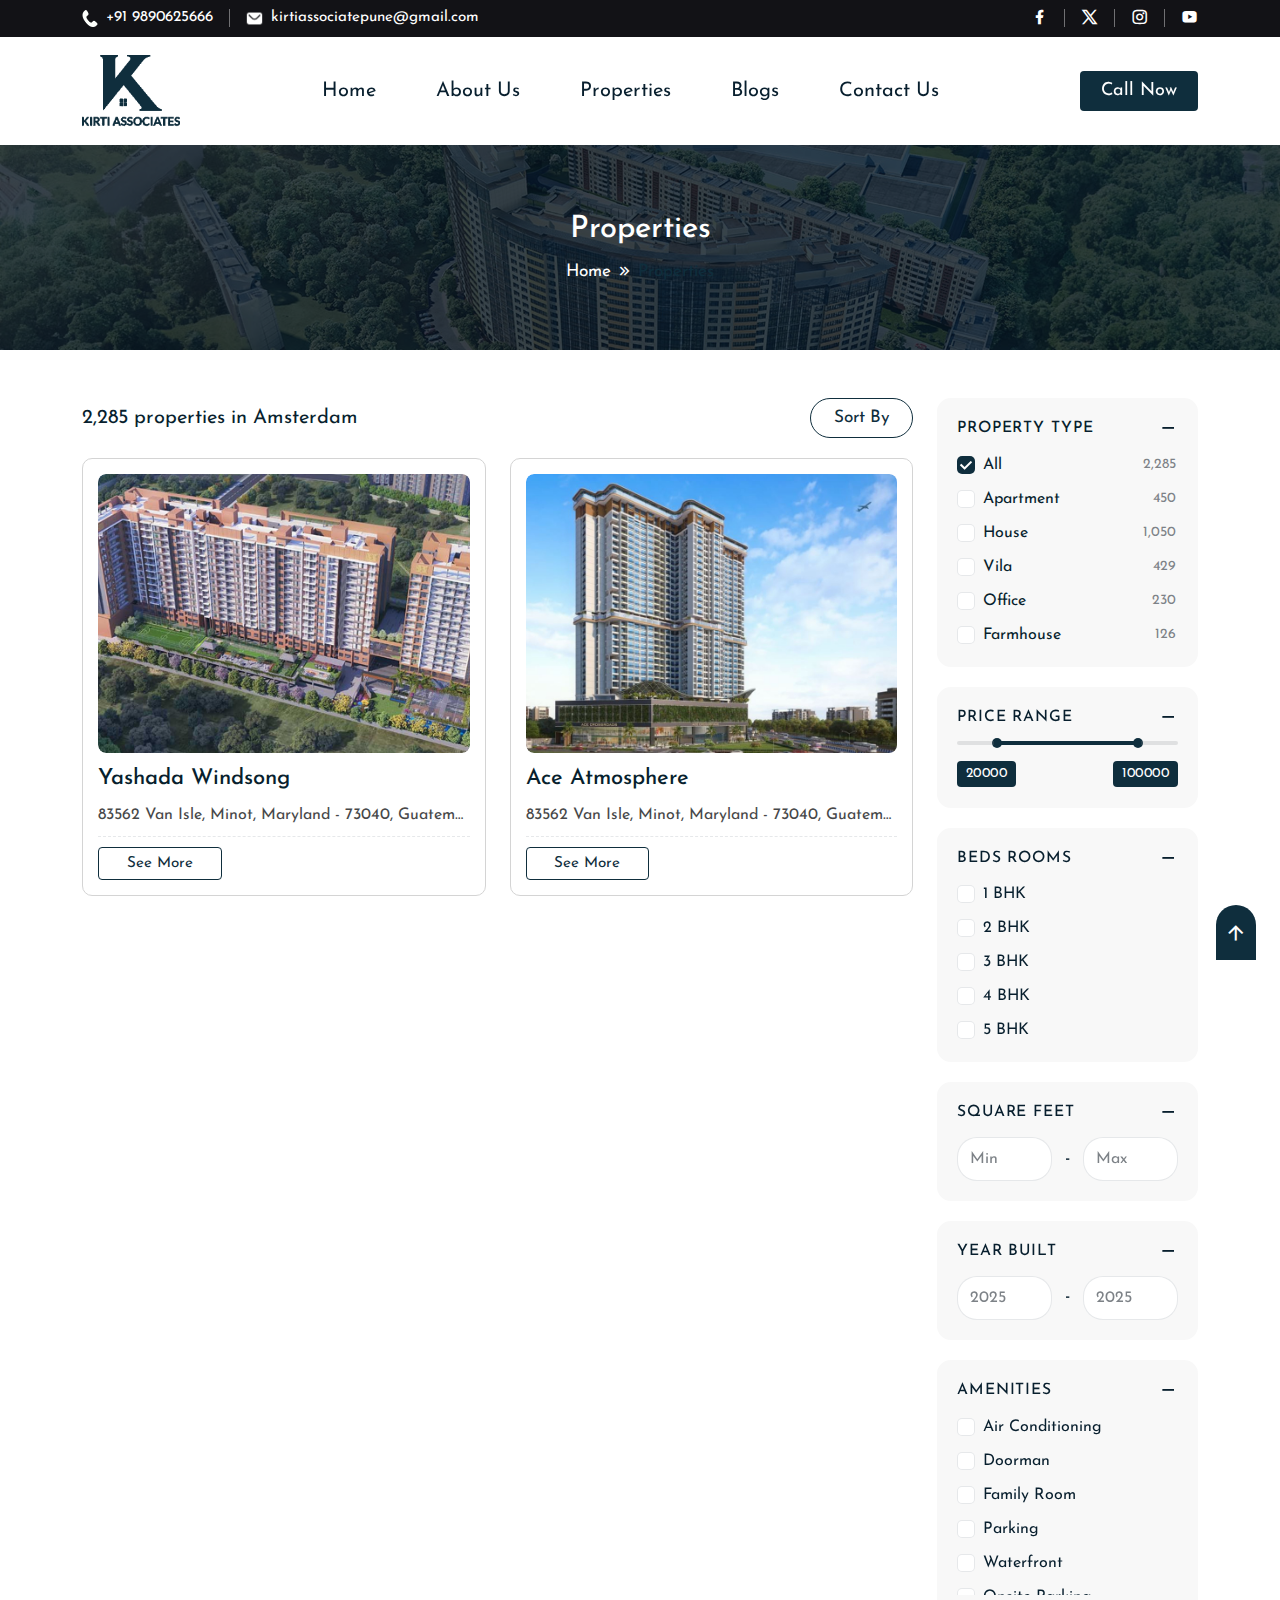
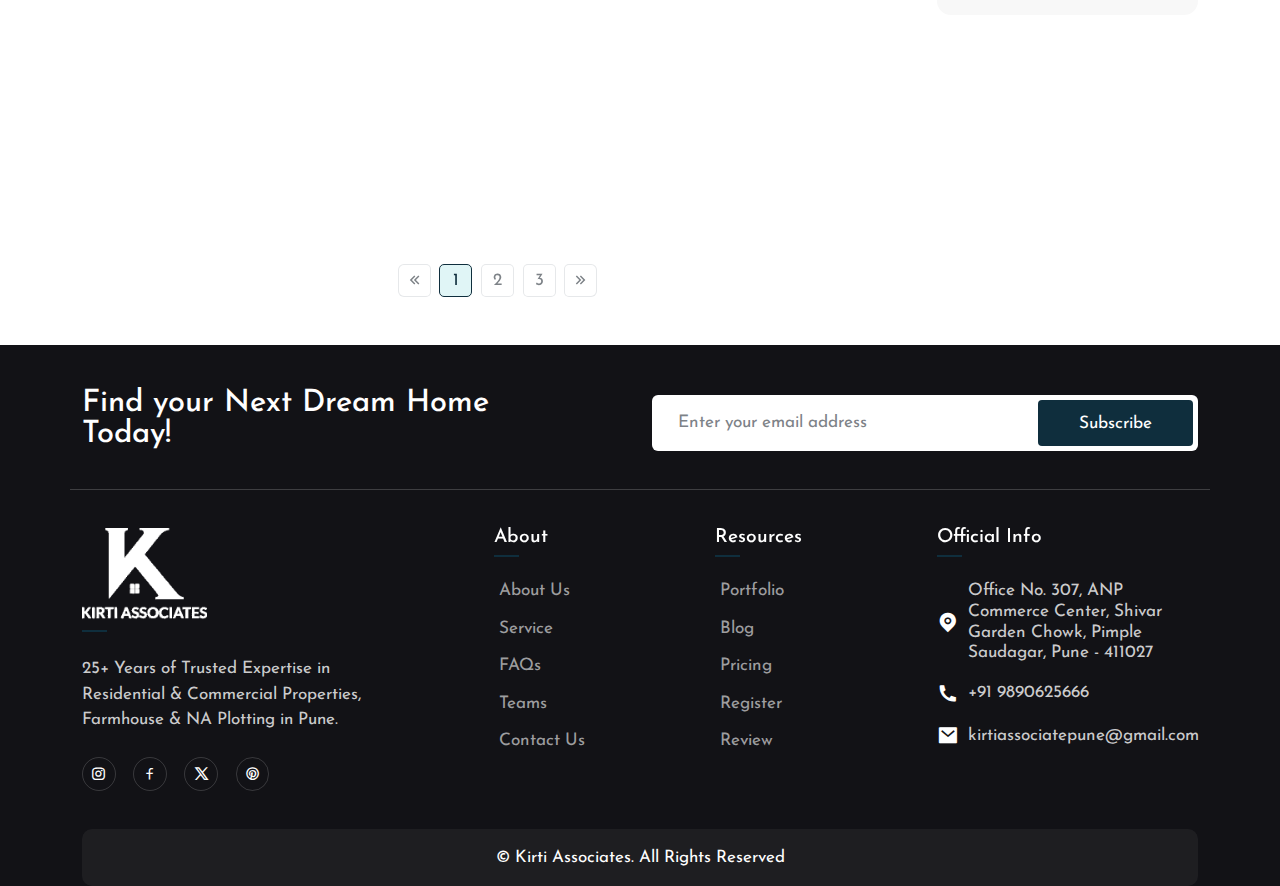
<file: properties.html>
<!DOCTYPE html>
<html lang="en">

<head>
    <meta charset="utf-8">
    <meta http-equiv="X-UA-Compatible" content="IE=edge,chrome=1" />
    <meta name="format-detection" content="telephone=no" />
    <meta http-equiv='cache-control' content='no-cache' />
    <meta http-equiv='expires' content='0' />
    <meta http-equiv='pragma' content='no-cache' />

    <!--Page Specific Metadata-->
    <meta name="viewport" content="width=device-width, initial-scale=1" />
    <title>Properties | Kirti Associates LLP</title>
    <meta name="referrer" content="no-referrer-when-downgrade" />
    <meta name="description" content="" />
    <meta name="keywords" content="" />
    <meta name="robots" content="all" />
    <meta name="googlebot" content="index, follow, max-snippet:-1, max-image-preview:large, max-video-preview:-1" />
    <meta name="bingbot" content="index, follow, max-snippet:-1, max-image-preview:large, max-video-preview:-1" />
    <meta property="article:published_time" content="2021-03-08GMT+053010:25:12+05:30" />
    <meta property="article:modified_time" content="2021-07-10GMT+053009:05:21+05:30" />
    <link rel="canonical" href="#" />

    <!--Open Graph Metadata-->
    <meta property="og:type" content="website" />
    <meta property="og:title" content="" />
    <meta property="og:description" content="" />
    <meta property="og:image" content="" />
    <meta property="og:site_name" content="" />
    <meta property="og:url" content="" />
    <meta property="article:publisher" content="" />
    <meta property="article:published_time" content="2021-03-08" />

    <!--Twitter Card Metadata-->
    <meta name="twitter:card" content="summary_large_image" />
    <meta name="twitter:url" content="" />
    <meta name="twitter:title" content="" />
    <meta name="twitter:description" content="" />
    <meta name="twitter:image:src" content="https://#" />
    <meta name="twitter:site" content="@#" />
    <meta name="twitter:creator" content="@#">
    <meta charset="utf-8">
    <meta http-equiv="X-UA-Compatible" content="IE=edge,chrome=1" />
    <meta name="format-detection" content="telephone=no" />
    <meta http-equiv='cache-control' content='no-cache' />
    <meta http-equiv='expires' content='0' />
    <meta http-equiv='pragma' content='no-cache' />

    <link rel="icon" href="assets/images/logo/fav.png" type="image/x-icon">
    <link href="assets/images/logo/fav.png" rel="apple-touch-icon" sizes="57x57">

    <!-- font family -->
    <link rel="preconnect" href="https://fonts.googleapis.com/">
    <link rel="preconnect" href="https://fonts.gstatic.com/" crossorigin>
    <link
        href="https://fonts.googleapis.com/css2?family=Outfit:wght@100;200;300;400;500;600;700;800;900&amp;display=swap"
        rel="stylesheet">

    <!-- iconsax -->
    <link href="assets/css/vendors/iconsax.css" rel="stylesheet">

    <!-- bootstrap css -->
    <link href="assets/css/vendors/bootstrap/bootstrap.css" rel="stylesheet">

    <!-- remixicon -->
    <link href="assets/css/vendors/remixicon.css" rel="stylesheet">

    <!-- aos css -->
    <link href="assets/css/vendors/aos.css" rel="stylesheet">

    <!-- swiper slider -->
    <link href="assets/css/vendors/swiper/swiper-bundle.min.css" type="text/css" rel="stylesheet">
    <link href="assets/css/vendors/swiper/swiper.min.css" type="text/css" rel="stylesheet">

    <!-- css -->
    <link href="assets/css/style.css" type="text/css" rel="stylesheet">
</head>

<body>


    <!-- header start -->
    <header class="position-relative p-0">
        <!-- topbar start -->
        <div class="first-topbar bg-topbar">
            <div class="container">
                <div class="topbar-flex">
                    <ul class="topbar-left">
                        <li>
                            <img src="assets/svg/car2/call.svg" alt="call" class="img-fluid"><span>+91 9890625666</span>
                        </li>
                        <li>
                            <img src="assets/svg/car2/mail.svg" alt="mail"
                                class="img-fluid"><span>kirtiassociatepune@gmail.com</span>
                        </li>
                    </ul>
                    <ul class="topbar-right">
                        <li>
                            <a href="https://www.facebook.com/" target="_blank"><i class="ri-facebook-fill"></i></a>
                        </li>
                        <li>
                            <a href="https://x.com/" target="_blank"><i class="ri-twitter-x-line"></i></a>
                        </li>
                        <li>
                            <a href="https://www.instagram.com/" target="_blank"><i class="ri-instagram-line"></i></a>
                        </li>
                        <li>
                            <a href="https://www.youtube.com/" target="_blank"><i class="ri-youtube-fill"></i></a>
                        </li>
                    </ul>
                </div>
            </div>
        </div>
        <!-- topbar end -->
        <div class="property2-header">
            <div class="container">
                <div class="header-flex">
                    <div class="left-side-header">
                       
                        <a href="index.html" class="header-logo">
                            <img src="assets/images/logo/2.png" alt="logo" class="img-fluid">
                        </a>
                    </div>
                    <nav class="sidebar-nav">
                        <div class="menu-header">
                            <h5 class="menu-title">Menu</h5>
                            <a href="#!" class="close-btn">
                                <i class="ri-close-line"></i>
                            </a>
                        </div>
                        <ul class="menu-items">
                            <li class="expand-btn">
                                <a href="index.html" class="menu-item">Home</a>

                            </li>
                            <li class=" expand-btn">
                                <a href="about.html" class="menu-item">About Us</a>

                            </li>

                            <li class="dropdown-menus expand-btn">
                                <a href="properties.html" class="menu-item">Properties</a>

                            </li>
                            <li class="dropdown-menus expand-btn">
                                <a href="blogs.html" class="menu-item">Blogs</a>

                            </li>
                            <li class="expand-btn">
                                <a href="contact.html" class="menu-item">Contact Us </a>

                            </li>
                        </ul>
                    </nav>
                    <div class="right-side-header">
                        <a href="user-dashboard.html" class="btn-solid property2-change d-block">
                            Call Now
                        </a>
                         <a href="#!" class="toggle">
                            <i class="ri-menu-line"></i>
                        </a>
                    </div>
                </div>
            </div>
        </div>
        <a href="#!" class="overlay"></a>
    </header>
    <!-- header end -->

    <!-- mobile menu start -->
    <ul class="mobile-menu">
        <li class="active">
            <a href="property_1.html"><i class="iconsax" data-icon="house-1"></i><span>Home</span></a>
        </li>
        <li>
            <a href="#search-modal" data-bs-toggle="modal"><i class="iconsax"
                    data-icon="search-normal-2"></i><span>Search</span></a>
        </li>
        <li>
            <a href="property-wishlist.html"><i class="iconsax" data-icon="heart"></i><span>Shortlist</span></a>
        </li>
        <li>
            <a href="user-dashboard.html"><i class="iconsax" data-icon="user-1"></i><span>Profile</span></a>
        </li>
    </ul>
    <!-- mobile menu  end-->

    <!-- breadcrumbs start -->
    <div class="car-breadcrumbs-section">

        <div class="container">
            <h2>Properties</h2>
            <ul class="breadcrumbs-list">
                <li><a href="index.html">Home</a></li>
                <li>Properties</li>
            </ul>
        </div>
    </div>
    <!-- breadcrumbs end -->


    <!-- property start -->
    <section class="section-t-md-space section-b-md-space">
        <div class="container">
            <div class="row">
               
                <div class="col-lg-9">
                    <div class="top-panel">
                        <h4>2,285 properties in Amsterdam</h4>
                        <div class="dropdown select-dropdown">
                            <button type="button" class="select-button" data-bs-toggle="dropdown" aria-expanded="false">
                                Sort By
                            </button>
                            <ul class="dropdown-menu select-menu dropdown-menu-end">
                                <li>
                                    <a href="#!" class="select-item">Most Popular</a>
                                </li>
                                <li>
                                    <a href="#!" class="select-item">User Rating (High to Low)</a>
                                </li>
                                <li>
                                    <a href="#!" class="select-item">Price (High to Low)</a>
                                </li>
                            </ul>
                        </div>
                        <a href="#!" class="btn-solid filter-btn">Filter</a>
                    </div>
                    <div class="row gy-4 ratio_landscape">
                        <div class=" col-lg-6" data-aos="fade-up" data-aos-duration="200">
                            <div class="featured-box">
                                <div class="featured-main-img">
                                    <a href="yashada-windsong.html" class="featured-img">
                                        <div class="swiper property-image-slider">
                                            <div class="swiper-wrapper">
                                                <div class="swiper-slide">
                                                    <img src="assets/images/property/detail-main/yashoda.jpg"
                                                        alt="featured-img" class="img-fluid bg-img">
                                                </div>
                                                <div class="swiper-slide">
                                                    <img src="assets/images/property/detail-main/yashoda1.jpg"
                                                        alt="featured-img" class="img-fluid bg-img">
                                                </div>
                                                <div class="swiper-slide">
                                                    <img src="assets/images/property/detail-main/yashoda2.jpg"
                                                        alt="featured-img" class="img-fluid bg-img">
                                                </div>

                                            </div>
                                            <div class="swiper-button-next"></div>
                                            <div class="swiper-button-prev"></div>
                                        </div>
                                    </a>
                                    <label class="save-btn-label">Sale</label>
                                    <a href="#!" class="save-btn"><i class="ri-bookmark-line"></i></a>
                                </div>
                                <div class="featured-content">
                                    <a href="yashada-windsong.html">Yashada Windsong</a>
                                    <p>83562 Van Isle, Minot, Maryland - 73040, Guatemala</p>

                                </div>
                                <div class="featured-price">

                                    <a href="yashada-windsong.html" class="btn-solid">See More</a>
                                </div>
                            </div>
                        </div>


                        <div class=" col-lg-6" data-aos="fade-up" data-aos-duration="200">
                            <div class="featured-box">
                                <div class="featured-main-img">
                                    <a href="" class="featured-img">
                                        <div class="swiper property-image-slider">
                                            <div class="swiper-wrapper">
                                                <div class="swiper-slide">
                                                    <img src="assets/images/property/detail-main/ace.jpg"
                                                        alt="featured-img" class="img-fluid bg-img">
                                                </div>
                                                <div class="swiper-slide">
                                                    <img src="assets/images/property/detail-main/ace1.jpg"
                                                        alt="featured-img" class="img-fluid bg-img">
                                                </div>
                                                <div class="swiper-slide">
                                                    <img src="assets/images/property/detail-main/ace2.jpg"
                                                        alt="featured-img" class="img-fluid bg-img">
                                                </div>

                                            </div>
                                            <div class="swiper-button-next"></div>
                                            <div class="swiper-button-prev"></div>
                                        </div>
                                    </a>
                                    <label class="save-btn-label">Sale</label>
                                    <a href="#!" class="save-btn"><i class="ri-bookmark-line"></i></a>
                                </div>
                                <div class="featured-content">
                                    <a href="">Ace Atmosphere</a>
                                    <p>83562 Van Isle, Minot, Maryland - 73040, Guatemala</p>

                                </div>
                                <div class="featured-price">

                                    <a href="" class="btn-solid">See More</a>
                                </div>
                            </div>
                        </div>

                        <div class=" col-lg-6" data-aos="fade-up" data-aos-duration="200">
                            <div class="featured-box">
                                <div class="featured-main-img">
                                    <a href="" class="featured-img">
                                        <div class="swiper property-image-slider">
                                            <div class="swiper-wrapper">
                                                <div class="swiper-slide">
                                                    <img src="assets/images/property/detail-main/adobe.jpg"
                                                        alt="featured-img" class="img-fluid bg-img">
                                                </div>
                                                <div class="swiper-slide">
                                                    <img src="assets/images/property/detail-main/adobe1.jpg"
                                                        alt="featured-img" class="img-fluid bg-img">
                                                </div>
                                                <div class="swiper-slide">
                                                    <img src="assets/images/property/detail-main/adobe2.jpg"
                                                        alt="featured-img" class="img-fluid bg-img">
                                                </div>

                                            </div>
                                            <div class="swiper-button-next"></div>
                                            <div class="swiper-button-prev"></div>
                                        </div>
                                    </a>
                                    <label class="save-btn-label">Sale</label>
                                    <a href="#!" class="save-btn"><i class="ri-bookmark-line"></i></a>
                                </div>
                                <div class="featured-content">
                                    <a href="">Ace Abode</a>
                                    <p>83562 Van Isle, Minot, Maryland - 73040, Guatemala</p>

                                </div>
                                <div class="featured-price">

                                    <a href="" class="btn-solid">See More</a>
                                </div>
                            </div>
                        </div>

                        <div class=" col-lg-6" data-aos="fade-up" data-aos-duration="200">
                            <div class="featured-box">
                                <div class="featured-main-img">
                                    <a href="" class="featured-img">
                                        <div class="swiper property-image-slider">
                                            <div class="swiper-wrapper">
                                                <div class="swiper-slide">
                                                    <img src="assets/images/property/detail-main/samarth.jpg"
                                                        alt="featured-img" class="img-fluid bg-img">
                                                </div>
                                                <div class="swiper-slide">
                                                    <img src="assets/images/property/detail-main/samarth1.jpg"
                                                        alt="featured-img" class="img-fluid bg-img">
                                                </div>
                                                <div class="swiper-slide">
                                                    <img src="assets/images/property/detail-main/samarth2.jpg"
                                                        alt="featured-img" class="img-fluid bg-img">
                                                </div>

                                            </div>
                                            <div class="swiper-button-next"></div>
                                            <div class="swiper-button-prev"></div>
                                        </div>
                                    </a>
                                    <label class="save-btn-label">Sale</label>
                                    <a href="#!" class="save-btn"><i class="ri-bookmark-line"></i></a>
                                </div>
                                <div class="featured-content">
                                    <a href="">Samarth County</a>
                                    <p>83562 Van Isle, Minot, Maryland - 73040, Guatemala</p>

                                </div>
                                <div class="featured-price">

                                    <a href="" class="btn-solid">See More</a>
                                </div>
                            </div>
                        </div>

                        <div class=" col-lg-6" data-aos="fade-up" data-aos-duration="200">
                            <div class="featured-box">
                                <div class="featured-main-img">
                                    <a href="" class="featured-img">
                                        <div class="swiper property-image-slider">
                                            <div class="swiper-wrapper">
                                                <div class="swiper-slide">
                                                    <img src="assets/images/property/detail-main/mirai.jpg"
                                                        alt="featured-img" class="img-fluid bg-img">
                                                </div>
                                                <div class="swiper-slide">
                                                    <img src="assets/images/property/detail-main/mirai1.jpg"
                                                        alt="featured-img" class="img-fluid bg-img">
                                                </div>
                                                <div class="swiper-slide">
                                                    <img src="assets/images/property/detail-main/mirai2.jpg"
                                                        alt="featured-img" class="img-fluid bg-img">
                                                </div>

                                            </div>
                                            <div class="swiper-button-next"></div>
                                            <div class="swiper-button-prev"></div>
                                        </div>
                                    </a>
                                    <label class="save-btn-label">Sale</label>
                                    <a href="#!" class="save-btn"><i class="ri-bookmark-line"></i></a>
                                </div>
                                <div class="featured-content">
                                    <a href="">Mirai Punawale</a>
                                    <p>83562 Van Isle, Minot, Maryland - 73040, Guatemala</p>

                                </div>
                                <div class="featured-price">

                                    <a href="" class="btn-solid">See More</a>
                                </div>
                            </div>
                        </div>

                        <div class=" col-lg-6" data-aos="fade-up" data-aos-duration="200">
                            <div class="featured-box">
                                <div class="featured-main-img">
                                    <a href="" class="featured-img">
                                        <div class="swiper property-image-slider">
                                            <div class="swiper-wrapper">
                                                <div class="swiper-slide">
                                                    <img src="assets/images/property/detail-main/aish.jpg"
                                                        alt="featured-img" class="img-fluid bg-img">
                                                </div>
                                                <div class="swiper-slide">
                                                    <img src="assets/images/property/detail-main/aish1.jpg"
                                                        alt="featured-img" class="img-fluid bg-img">
                                                </div>
                                                <div class="swiper-slide">
                                                    <img src="assets/images/property/detail-main/aish2.jpg"
                                                        alt="featured-img" class="img-fluid bg-img">
                                                </div>

                                            </div>
                                            <div class="swiper-button-next"></div>
                                            <div class="swiper-button-prev"></div>
                                        </div>
                                    </a>
                                    <label class="save-btn-label">Sale</label>
                                    <a href="#!" class="save-btn"><i class="ri-bookmark-line"></i></a>
                                </div>
                                <div class="featured-content">
                                    <a href="">Aishwaryam Future</a>
                                    <p>83562 Van Isle, Minot, Maryland - 73040, Guatemala</p>

                                </div>
                                <div class="featured-price">

                                    <a href="" class="btn-solid">See More</a>
                                </div>
                            </div>
                        </div>
                    </div>
                    <!-- pagination start -->
                    <ul class="pagination">
                        <li class="page-item">
                            <a class="page-link" href="#!" aria-label="Previous">
                                <i class="ri-arrow-left-double-fill"></i>
                            </a>
                        </li>
                        <li class="page-item">
                            <a class="page-link active" href="#!">1</a>
                        </li>
                        <li class="page-item">
                            <a class="page-link" href="#!">2</a>
                        </li>
                        <li class="page-item">
                            <a class="page-link" href="#!">3</a>
                        </li>
                        <li class="page-item">
                            <a class="page-link" href="#!" aria-label="Next">
                                <i class="ri-arrow-right-double-fill"></i>
                            </a>
                        </li>
                    </ul>
                    <!-- pagination end -->
                </div>
                 <div class="col-lg-3 filter-sidebar">
                    <div class="property-sidebar">
                        <div class="sidebar-title-flex">
                            <h5>Filter</h5>
                            <a href="#!" class="close-btn">
                                <i class="ri-close-line"></i>
                            </a>
                        </div>
                        <div class="accordion" id="accordionSidebar">
                            <div class="accordion-item">
                                <h2 class="accordion-header">
                                    <button class="accordion-button" type="button" data-bs-toggle="collapse"
                                        data-bs-target="#accordion-one" aria-expanded="true"
                                        aria-controls="accordion-one">
                                        Property Type
                                    </button>
                                </h2>
                                <div id="accordion-one" class="accordion-collapse collapse show">
                                    <div class="accordion-body">
                                        <ul class="most-rating">
                                            <li>
                                                <input type="checkbox" id="status-one" checked>
                                                <label for="status-one">
                                                    <span>All</span>
                                                    <span>2,285</span>
                                                </label>
                                            </li>
                                            <li>
                                                <input type="checkbox" id="status-two">
                                                <label for="status-two">
                                                    <span>Apartment</span>
                                                    <span>450</span>
                                                </label>
                                            </li>
                                            <li>
                                                <input type="checkbox" id="status-three">
                                                <label for="status-three">
                                                    <span>House</span>
                                                    <span>1,050</span>
                                                </label>
                                            </li>
                                            <li>
                                                <input type="checkbox" id="status-four">
                                                <label for="status-four">
                                                    <span>Vila</span>
                                                    <span>429</span>
                                                </label>
                                            </li>
                                            <li>
                                                <input type="checkbox" id="status-five">
                                                <label for="status-five">
                                                    <span>Office</span>
                                                    <span>230</span>
                                                </label>
                                            </li>
                                            <li>
                                                <input type="checkbox" id="status-six">
                                                <label for="status-six">
                                                    <span>Farmhouse</span>
                                                    <span>126</span>
                                                </label>
                                            </li>
                                        </ul>
                                    </div>
                                </div>
                            </div>
                            <div class="accordion-item">
                                <h2 class="accordion-header">
                                    <button class="accordion-button" type="button" data-bs-toggle="collapse"
                                        data-bs-target="#accordion-two" aria-expanded="true"
                                        aria-controls="accordion-two">
                                        PRICE range
                                    </button>
                                </h2>
                                <div id="accordion-two" class="accordion-collapse collapse show">
                                    <div class="accordion-body">
                                        <div class="range-slider">
                                            <input type="range" min="0" max="120000" step="1" value="20000"
                                                class="range-slider-input">
                                            <input type="range" min="0" max="120000" step="1" value="100000"
                                                class="range-slider-input">
                                            <div class="range-slider-display"></div>
                                        </div>
                                    </div>
                                </div>
                            </div>
                            <div class="accordion-item">
                                <h2 class="accordion-header">
                                    <button class="accordion-button" type="button" data-bs-toggle="collapse"
                                        data-bs-target="#accordion-three" aria-expanded="true"
                                        aria-controls="accordion-three">
                                        beds rooms
                                    </button>
                                </h2>
                                <div id="accordion-three" class="accordion-collapse collapse show">
                                    <div class="accordion-body">
                                        <ul class="most-rating scroll-box">
                                            <li>
                                                <input type="checkbox" id="bed-one">
                                                <label for="bed-one">
                                                    <span>1 BHK</span>
                                                </label>
                                            </li>
                                            <li>
                                                <input type="checkbox" id="bed-two">
                                                <label for="bed-two">
                                                    <span>2 BHK</span>
                                                </label>
                                            </li>
                                            <li>
                                                <input type="checkbox" id="bed-three">
                                                <label for="bed-three">
                                                    <span>3 BHK</span>
                                                </label>
                                            </li>
                                            <li>
                                                <input type="checkbox" id="bed-four">
                                                <label for="bed-four">
                                                    <span>4 BHK</span>
                                                </label>
                                            </li>
                                            <li>
                                                <input type="checkbox" id="bed-five">
                                                <label for="bed-five">
                                                    <span>5 BHK</span>
                                                </label>
                                            </li>
                                        </ul>
                                    </div>
                                </div>
                            </div>
                            <div class="accordion-item">
                                <h2 class="accordion-header">
                                    <button class="accordion-button" type="button" data-bs-toggle="collapse"
                                        data-bs-target="#accordion-five" aria-expanded="true"
                                        aria-controls="accordion-five">
                                        Square Feet
                                    </button>
                                </h2>
                                <div id="accordion-five" class="accordion-collapse collapse show">
                                    <div class="accordion-body">
                                        <div class="main-number">
                                            <div class="input-number range-number">
                                                <input type="number" placeholder="Min" class="form-control">
                                            </div>
                                            -
                                            <div class="input-number range-number">
                                                <input type="number" placeholder="Max" class="form-control">
                                            </div>
                                        </div>
                                    </div>
                                </div>
                            </div>
                            <div class="accordion-item">
                                <h2 class="accordion-header">
                                    <button class="accordion-button" type="button" data-bs-toggle="collapse"
                                        data-bs-target="#accordion-six" aria-expanded="true"
                                        aria-controls="accordion-six">
                                        Year Built
                                    </button>
                                </h2>
                                <div id="accordion-six" class="accordion-collapse collapse show">
                                    <div class="accordion-body">
                                        <div class="main-number">
                                            <div class="input-number range-number">
                                                <input type="number" placeholder="2025" class="form-control">
                                            </div>
                                            -
                                            <div class="input-number range-number">
                                                <input type="number" placeholder="2025" class="form-control">
                                            </div>
                                        </div>
                                    </div>
                                </div>
                            </div>
                            <div class="accordion-item">
                                <h2 class="accordion-header">
                                    <button class="accordion-button" type="button" data-bs-toggle="collapse"
                                        data-bs-target="#accordion-seven" aria-expanded="true"
                                        aria-controls="accordion-seven">
                                        Amenities
                                    </button>
                                </h2>
                                <div id="accordion-seven" class="accordion-collapse collapse show">
                                    <div class="accordion-body">
                                        <ul class="most-rating scroll-box">
                                            <li>
                                                <input type="checkbox" id="service-one">
                                                <label for="service-one">
                                                    <span>Air Conditioning</span>
                                                </label>
                                            </li>
                                            <li>
                                                <input type="checkbox" id="service-two">
                                                <label for="service-two">
                                                    <span>Doorman</span>
                                                </label>
                                            </li>
                                            <li>
                                                <input type="checkbox" id="service-three">
                                                <label for="service-three">
                                                    <span>Family Room</span>
                                                </label>
                                            </li>
                                            <li>
                                                <input type="checkbox" id="service-four">
                                                <label for="service-four">
                                                    <span>Parking</span>
                                                </label>
                                            </li>
                                            <li>
                                                <input type="checkbox" id="service-five">
                                                <label for="service-five">
                                                    <span>Waterfront</span>
                                                </label>
                                            </li>
                                            <li>
                                                <input type="checkbox" id="service-six">
                                                <label for="service-six">
                                                    <span>Onsite Parking</span>
                                                </label>
                                            </li>
                                            <li>
                                                <input type="checkbox" id="service-seven">
                                                <label for="service-seven">
                                                    <span>Fireplace</span>
                                                </label>
                                            </li>
                                            <li>
                                                <input type="checkbox" id="service-eight">
                                                <label for="service-eight">
                                                    <span>Hardwood Flows</span>
                                                </label>
                                            </li>
                                            <li>
                                                <input type="checkbox" id="service-nine">
                                                <label for="service-nine">
                                                    <span>Dishwasher</span>
                                                </label>
                                            </li>
                                            <li>
                                                <input type="checkbox" id="service-ten">
                                                <label for="service-ten">
                                                    <span>Dining Room</span>
                                                </label>
                                            </li>
                                            <li>
                                                <input type="checkbox" id="service-eleven">
                                                <label for="service-eleven">
                                                    <span>Cleaning Service</span>
                                                </label>
                                            </li>
                                            <li>
                                                <input type="checkbox" id="service-twelve">
                                                <label for="service-twelve">
                                                    <span>Central Heating</span>
                                                </label>
                                            </li>
                                            <li>
                                                <input type="checkbox" id="service-thirteen">
                                                <label for="service-thirteen">
                                                    <span>Unit Washer/Dryer</span>
                                                </label>
                                            </li>
                                            <li>
                                                <input type="checkbox" id="service-fourteen">
                                                <label for="service-fourteen">
                                                    <span>Pets Allowed</span>
                                                </label>
                                            </li>
                                            <li>
                                                <input type="checkbox" id="service-fifteen">
                                                <label for="service-fifteen">
                                                    <span>Wifi</span>
                                                </label>
                                            </li>
                                            <li>
                                                <input type="checkbox" id="service-sixteen">
                                                <label for="service-sixteen">
                                                    <span>TV Cable</span>
                                                </label>
                                            </li>
                                            <li>
                                                <input type="checkbox" id="service-seventeen">
                                                <label for="service-seventeen">
                                                    <span>Microwave</span>
                                                </label>
                                            </li>
                                            <li>
                                                <input type="checkbox" id="service-eighteen">
                                                <label for="service-eighteen">
                                                    <span>Refrigerator</span>
                                                </label>
                                            </li>
                                            <li>
                                                <input type="checkbox" id="service-nineteen">
                                                <label for="service-nineteen">
                                                    <span>TV Cable</span>
                                                </label>
                                            </li>
                                            <li>
                                                <input type="checkbox" id="service-twenty">
                                                <label for="service-twenty">
                                                    <span>Gym</span>
                                                </label>
                                            </li>
                                        </ul>
                                    </div>
                                </div>
                            </div>
                        </div>
                    </div>
                </div>
            </div>
        </div>
    </section>
    <a href="#!" class="filter-overlay"></a>
    <!-- property end -->





    <footer class="job3-footer property2-footer">
        <div class="container">
            <div class="row justify-content-between align-items-center footer-head gy-md-0 gy-4">
                <div class="col-lg-5 col-md-6">
                    <h2 class="text-white">Find your Next Dream Home Today!</h2>
                </div>
                <div class="col-md-6">
                    <div class="search-pill">
                        <input type="text" class="form-control" placeholder="Enter your email address">
                        <button class="btn-solid property2-change" type="button">
                            Subscribe
                        </button>
                    </div>
                </div>
            </div>
            <div class="dark-job-footer">
                <div class="row justify-content-between gy-lg-0 gy-sm-4 gy-3">
                    <div class="col-lg-4">
                        <a href="index.html" class="footer-logo">
                            <img src="assets/images/logo/1.png" alt="footer-logo" class="img-fluid">
                        </a>
                        <p>
                            25+ Years of Trusted Expertise in Residential & Commercial Properties, Farmhouse & NA
                            Plotting in Pune.
                        </p>
                        <ul class="dark-footer-social">
                            <li>
                                <a href="https://www.instagram.com/" target="_blank"><i
                                        class="ri-instagram-line"></i></a>
                            </li>
                            <li>
                                <a href="https://www.facebook.com/" target="_blank"><i class="ri-facebook-line"></i></a>
                            </li>
                            <li>
                                <a href="https://x.com/" target="_blank"><i class="ri-twitter-x-line"></i></a>
                            </li>
                            <li>
                                <a href="https://in.pinterest.com/" target="_blank"><i
                                        class="ri-pinterest-line"></i></a>
                            </li>
                        </ul>
                    </div>
                    <div class="col-md-2 col-sm-3">
                        <div>
                            <div class="footer-title">
                                <h5>About</h5>
                            </div>
                            <ul class="footer-link">
                                <li><a href="about-1.html">About Us</a></li>
                                <li><a href="services.html">Service</a></li>
                                <li><a href="faq.html">FAQs</a></li>
                                <li><a href="team.html">Teams</a></li>
                                <li><a href="contact-1.html">Contact Us</a></li>
                            </ul>
                        </div>
                    </div>
                    <div class="col-md-2 col-sm-3">
                        <div>
                            <div class="footer-title">
                                <h5>Resources</h5>
                            </div>
                            <ul class="footer-link">
                                <li><a href="portfolio-3-grid.html">Portfolio</a></li>
                                <li><a href="blog-left-sidebar.html">Blog</a></li>
                                <li><a href="pricing.html">Pricing</a></li>
                                <li><a href="signup1.html">Register</a></li>
                                <li><a href="testimonial.html">Review</a></li>
                            </ul>
                        </div>
                    </div>
                    <div class="col-lg-3 col-sm-5">
                        <div>
                            <div class="footer-title">
                                <h5>official info</h5>
                            </div>
                            <ul class="footer-link footer-contact">
                                <li>
                                    <i class="ri-map-pin-fill"></i><span>Office No. 307, ANP Commerce Center, Shivar
                                        Garden Chowk, Pimple Saudagar, Pune - 411027</span>
                                </li>
                                <li>
                                    <i class="ri-phone-fill"></i><span>+91 9890625666</span>
                                </li>
                                <li>
                                    <i class="ri-mail-fill"></i><span>kirtiassociatepune@gmail.com</span>
                                </li>
                            </ul>
                        </div>
                    </div>
                </div>
            </div>
            <div class="copyright-box text-center">
                <p class="text-white">© Kirti Associates. All Rights Reserved</p>

            </div>
        </div>
    </footer>

    <!-- tap to top start -->
    <div class="tap-to-tap">
        <button type="button" class="top-box">
            <i class="ri-arrow-up-line"></i>
        </button>
    </div>
    <!-- tap to top end -->



    <div class="mobile-space"></div>

    <!-- search modal start -->
    <div class="modal fade common-modal search-modal" id="search-modal" tabindex="-1" aria-hidden="true">
        <div class="modal-dialog modal-dialog-scrollable">
            <div class="modal-content">
                <div class="modal-header">
                    <button type="button" class="btn-close" data-bs-dismiss="modal" aria-label="Close">
                        Close <i class="iconsax" data-icon="add"></i>
                    </button>
                </div>
                <div class="modal-body">
                    <div class="filter-header">
                        <h3>Search</h3>
                        <span>Reset</span>
                    </div>
                    <div class="property-sidebar">
                        <div class="accordion" id="accordionSearchModal">
                            <div class="accordion-item">
                                <h2 class="accordion-header">
                                    <button class="accordion-button" type="button" data-bs-toggle="collapse"
                                        data-bs-target="#accordion-search-one" aria-expanded="true"
                                        aria-controls="accordion-search-one">
                                        Property Status
                                    </button>
                                </h2>
                                <div id="accordion-search-one" class="accordion-collapse collapse show">
                                    <div class="accordion-body">
                                        <ul class="most-rating scroll-box">
                                            <li>
                                                <input type="checkbox" id="status-search-one" checked>
                                                <label for="status-search-one">
                                                    <span>All</span>
                                                    <span>2,285</span>
                                                </label>
                                            </li>
                                            <li>
                                                <input type="checkbox" id="status-search-two">
                                                <label for="status-search-two">
                                                    <span>Apartment</span>
                                                    <span>450</span>
                                                </label>
                                            </li>
                                            <li>
                                                <input type="checkbox" id="status-search-three">
                                                <label for="status-search-three">
                                                    <span>House</span>
                                                    <span>1,050</span>
                                                </label>
                                            </li>
                                            <li>
                                                <input type="checkbox" id="status-search-four">
                                                <label for="status-search-four">
                                                    <span>Vila</span>
                                                    <span>429</span>
                                                </label>
                                            </li>
                                            <li>
                                                <input type="checkbox" id="status-search-five">
                                                <label for="status-search-five">
                                                    <span>Office</span>
                                                    <span>230</span>
                                                </label>
                                            </li>
                                            <li>
                                                <input type="checkbox" id="status-search-six">
                                                <label for="status-search-six">
                                                    <span>Farmhouse</span>
                                                    <span>126</span>
                                                </label>
                                            </li>
                                        </ul>
                                    </div>
                                </div>
                            </div>
                            <div class="accordion-item">
                                <h2 class="accordion-header">
                                    <button class="accordion-button" type="button" data-bs-toggle="collapse"
                                        data-bs-target="#accordion-search-two" aria-expanded="true"
                                        aria-controls="accordion-search-two">
                                        PRICE range
                                    </button>
                                </h2>
                                <div id="accordion-search-two" class="accordion-collapse collapse show">
                                    <div class="accordion-body">
                                        <div class="range-slider">
                                            <input type="range" min="0" max="120000" step="1" value="20000"
                                                class="range-slider-input">
                                            <input type="range" min="0" max="120000" step="1" value="100000"
                                                class="range-slider-input">
                                            <div class="range-slider-display"></div>
                                        </div>
                                    </div>
                                </div>
                            </div>
                            <div class="accordion-item">
                                <h2 class="accordion-header">
                                    <button class="accordion-button" type="button" data-bs-toggle="collapse"
                                        data-bs-target="#accordion-search-three" aria-expanded="true"
                                        aria-controls="accordion-search-three">
                                        beds rooms
                                    </button>
                                </h2>
                                <div id="accordion-search-three" class="accordion-collapse collapse show">
                                    <div class="accordion-body">
                                        <ul class="most-rating scroll-box">
                                            <li>
                                                <input type="checkbox" id="bed-search-one">
                                                <label for="bed-search-one">
                                                    <span>1 BHK</span>
                                                </label>
                                            </li>
                                            <li>
                                                <input type="checkbox" id="bed-search-two">
                                                <label for="bed-search-two">
                                                    <span>2 BHK</span>
                                                </label>
                                            </li>
                                            <li>
                                                <input type="checkbox" id="bed-search-three">
                                                <label for="bed-search-three">
                                                    <span>3 BHK</span>
                                                </label>
                                            </li>
                                            <li>
                                                <input type="checkbox" id="bed-search-four">
                                                <label for="bed-search-four">
                                                    <span>4 BHK</span>
                                                </label>
                                            </li>
                                            <li>
                                                <input type="checkbox" id="bed-search-five">
                                                <label for="bed-search-five">
                                                    <span>5 BHK</span>
                                                </label>
                                            </li>
                                        </ul>
                                    </div>
                                </div>
                            </div>
                            <div class="accordion-item">
                                <h2 class="accordion-header">
                                    <button class="accordion-button" type="button" data-bs-toggle="collapse"
                                        data-bs-target="#accordion-search-five" aria-expanded="true"
                                        aria-controls="accordion-search-five">
                                        Square Feet
                                    </button>
                                </h2>
                                <div id="accordion-search-five" class="accordion-collapse collapse show">
                                    <div class="accordion-body">
                                        <div class="main-number">
                                            <div class="input-number range-number">
                                                <input type="number" placeholder="Min" class="form-control">
                                            </div>
                                            -
                                            <div class="input-number range-number">
                                                <input type="number" placeholder="Max" class="form-control">
                                            </div>
                                        </div>
                                    </div>
                                </div>
                            </div>
                            <div class="accordion-item">
                                <h2 class="accordion-header">
                                    <button class="accordion-button" type="button" data-bs-toggle="collapse"
                                        data-bs-target="#accordion-search-six" aria-expanded="true"
                                        aria-controls="accordion-search-six">
                                        Year Built
                                    </button>
                                </h2>
                                <div id="accordion-search-six" class="accordion-collapse collapse show">
                                    <div class="accordion-body">
                                        <div class="main-number">
                                            <div class="input-number range-number">
                                                <input type="number" placeholder="2025" class="form-control">
                                            </div>
                                            -
                                            <div class="input-number range-number">
                                                <input type="number" placeholder="2025" class="form-control">
                                            </div>
                                        </div>
                                    </div>
                                </div>
                            </div>
                            <div class="accordion-item">
                                <h2 class="accordion-header">
                                    <button class="accordion-button" type="button" data-bs-toggle="collapse"
                                        data-bs-target="#accordion-search-seven" aria-expanded="true"
                                        aria-controls="accordion-search-seven">
                                        Amenities
                                    </button>
                                </h2>
                                <div id="accordion-search-seven" class="accordion-collapse collapse show">
                                    <div class="accordion-body">
                                        <ul class="most-rating scroll-box">
                                            <li>
                                                <input type="checkbox" id="service-search-one">
                                                <label for="service-search-one">
                                                    <span>Air Conditioning</span>
                                                </label>
                                            </li>
                                            <li>
                                                <input type="checkbox" id="service-search-two">
                                                <label for="service-search-two">
                                                    <span>Doorman</span>
                                                </label>
                                            </li>
                                            <li>
                                                <input type="checkbox" id="service-search-three">
                                                <label for="service-search-three">
                                                    <span>Family Room</span>
                                                </label>
                                            </li>
                                            <li>
                                                <input type="checkbox" id="service-search-four">
                                                <label for="service-search-four">
                                                    <span>Parking</span>
                                                </label>
                                            </li>
                                            <li>
                                                <input type="checkbox" id="service-search-five">
                                                <label for="service-search-five">
                                                    <span>Waterfront</span>
                                                </label>
                                            </li>
                                            <li>
                                                <input type="checkbox" id="service-search-six">
                                                <label for="service-search-six">
                                                    <span>Onsite Parking</span>
                                                </label>
                                            </li>
                                            <li>
                                                <input type="checkbox" id="service-search-seven">
                                                <label for="service-search-seven">
                                                    <span>Fireplace</span>
                                                </label>
                                            </li>
                                            <li>
                                                <input type="checkbox" id="service-search-eight">
                                                <label for="service-search-eight">
                                                    <span>Hardwood Flows</span>
                                                </label>
                                            </li>
                                            <li>
                                                <input type="checkbox" id="service-search-nine">
                                                <label for="service-search-nine">
                                                    <span>Dishwasher</span>
                                                </label>
                                            </li>
                                            <li>
                                                <input type="checkbox" id="service-search-ten">
                                                <label for="service-search-ten">
                                                    <span>Dining Room</span>
                                                </label>
                                            </li>
                                            <li>
                                                <input type="checkbox" id="service-search-eleven">
                                                <label for="service-search-eleven">
                                                    <span>Cleaning Service</span>
                                                </label>
                                            </li>
                                            <li>
                                                <input type="checkbox" id="service-search-twelve">
                                                <label for="service-search-twelve">
                                                    <span>Central Heating</span>
                                                </label>
                                            </li>
                                            <li>
                                                <input type="checkbox" id="service-search-thirteen">
                                                <label for="service-search-thirteen">
                                                    <span>Unit Washer/Dryer</span>
                                                </label>
                                            </li>
                                            <li>
                                                <input type="checkbox" id="service-search-fourteen">
                                                <label for="service-search-fourteen">
                                                    <span>Pets Allowed</span>
                                                </label>
                                            </li>
                                            <li>
                                                <input type="checkbox" id="service-search-fifteen">
                                                <label for="service-search-fifteen">
                                                    <span>Wifi</span>
                                                </label>
                                            </li>
                                            <li>
                                                <input type="checkbox" id="service-search-sixteen">
                                                <label for="service-search-sixteen">
                                                    <span>TV Cable</span>
                                                </label>
                                            </li>
                                            <li>
                                                <input type="checkbox" id="service-search-seventeen">
                                                <label for="service-search-seventeen">
                                                    <span>Microwave</span>
                                                </label>
                                            </li>
                                            <li>
                                                <input type="checkbox" id="service-search-eighteen">
                                                <label for="service-search-eighteen">
                                                    <span>Refrigerator</span>
                                                </label>
                                            </li>
                                            <li>
                                                <input type="checkbox" id="service-search-nineteen">
                                                <label for="service-search-nineteen">
                                                    <span>TV Cable</span>
                                                </label>
                                            </li>
                                            <li>
                                                <input type="checkbox" id="service-search-twenty">
                                                <label for="service-search-twenty">
                                                    <span>Gym</span>
                                                </label>
                                            </li>
                                        </ul>
                                    </div>
                                </div>
                            </div>
                        </div>
                    </div>
                </div>
                <div class="modal-footer">
                    <button type="button" class="btn-solid" data-bs-dismiss="modal">
                        Search
                    </button>
                </div>
            </div>
        </div>
    </div>
    <!-- search modal end -->

    <!-- video modal start -->
    <div class="modal fade common-modal" id="videomodal" tabindex="-1">
        <div class="modal-dialog modal-lg modal-dialog-centered">
            <div class="modal-content">
                <div class="modal-header">
                    <button type="button" class="btn-close" data-bs-dismiss="modal" aria-label="Close">
                        Close <i class="iconsax" data-icon="add"></i>
                    </button>
                </div>
                <div class="modal-body">
                    <iframe src="https://www.youtube.com/embed/y9j-BL5ocW8" allowfullscreen></iframe>
                </div>
            </div>
        </div>
    </div>
    <!-- video modal end -->

    <!-- toast start -->
    <div class="notification-wrap addToWishlist">
        <div class="notification">
            <div class="toast-icon">
                <i class="ri-check-line"></i>
            </div>
            <div>
                <h5>Added to Wishlist successfully</h5>
            </div>
        </div>
        <div class="progress-bar">
            <div class="progress"></div>
        </div>
    </div>
    <!-- toast end -->

    <!-- bootstrap js -->
    <script src="assets/js/vendors/bootstrap/bootstrap.bundle.min.js"></script>

    <!-- swiper js -->
    <script src="assets/js/vendors/swiper/swiper-bundle.min.js"></script>

    <!-- AOS js -->
    <script src="assets/js/vendors/aos.js"></script>
    <script src="assets/js/vendors/custom-aos.js"></script>

    <!-- iconsax js -->
    <script src="assets/js/vendors/iconsax.js"></script>

    <!-- ratio js -->
    <script src="assets/js/ratio.js"></script>

    <!-- footer-accordion js -->
    <script src="assets/js/footer-accordion.js"></script>

    <!-- active js -->
    <script src="assets/js/active.js"></script>

    <!-- toast js -->
    <script src="assets/js/toast.js"></script>

    <!-- range js -->
    <script src="assets/js/range.js"></script>

    <!-- dropdown js -->
    <script src="assets/js/dropdown.js"></script>

    <!-- custom-swiper js -->
    <script src="assets/js/custom-swiper.js"></script>

    <!-- template-setting js -->
    <script src="assets/js/template-setting.js"></script>

    <!-- menu js -->
    <script src="assets/js/menu.js"></script>

    <!-- loader js -->
    <script src="assets/js/loader.js"></script>

    <!-- script js -->
    <script src="assets/js/script.js"></script>
</body>



</html>
</file>
<file: assets/css/vendors/iconsax.css>
.iconsax {
    display:inline-block;
    speak:never;
    font-style:normal;
    font-weight:normal;
    font-variant:normal;
    text-transform:none;
    line-height:var(--Iconsax-Size);
    vertical-align:middle;
}

.iconsax svg {
    display:block;
    width:var(--Iconsax-Size);
    height:var(--Iconsax-Size);
}

.iconsax svg [stroke]{
    stroke:var(--Iconsax-Color);
}

.iconsax svg [fill]{
    fill:var(--Iconsax-Color);
}
</file>
